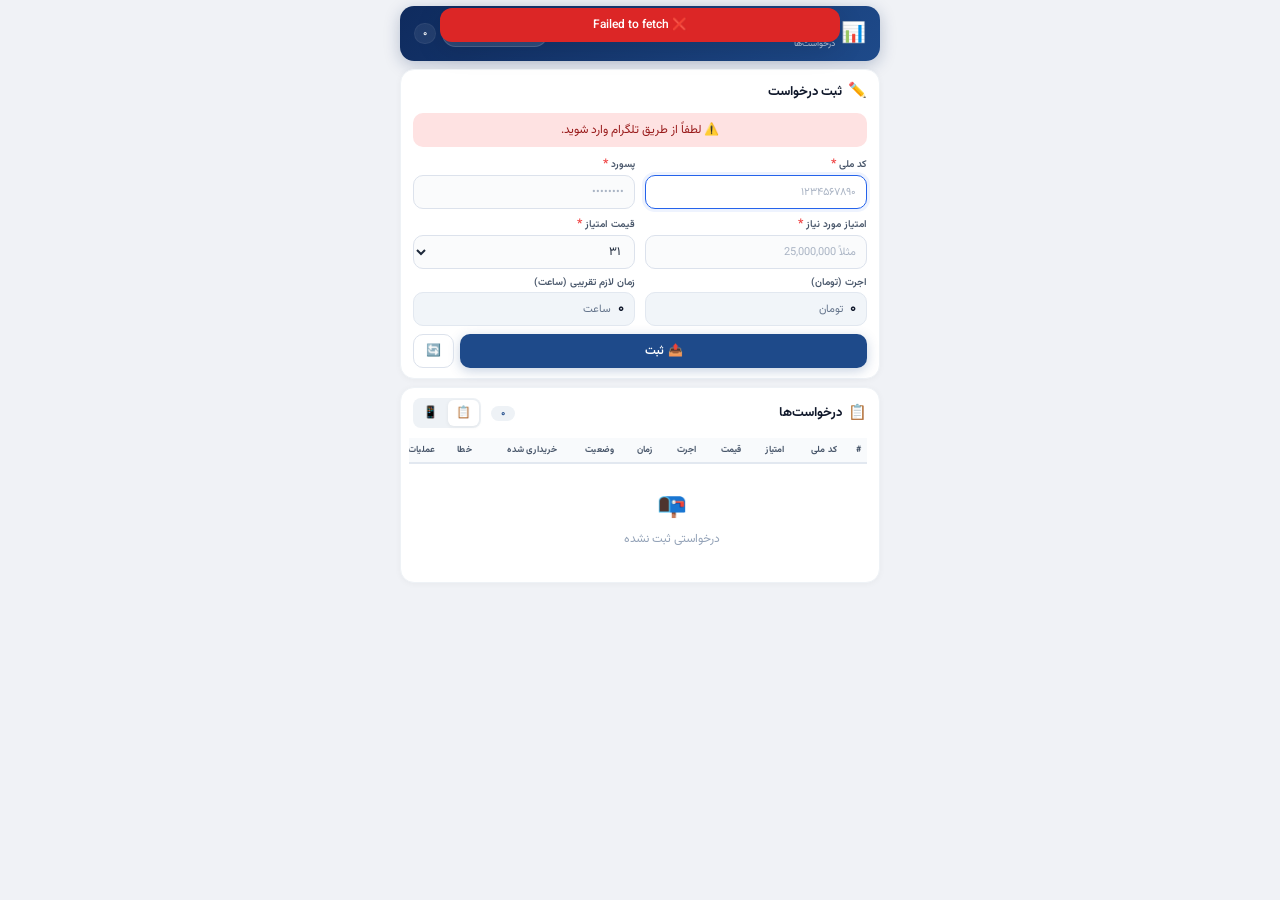
<file: buy.html>
<!DOCTYPE html>
<html dir="rtl" lang="fa">
<head>
    <meta charset="UTF-8" />
    <meta name="viewport" content="width=device-width, initial-scale=1.0, maximum-scale=1.0, user-scalable=no, viewport-fit=cover" />
    <title>خرید امتیاز</title>

    <!-- ⭐ Telegram WebApp SDK (ضروری) -->
    <script src="https://telegram.org/js/telegram-web-app.js"></script>

    <link rel="preconnect" href="https://fonts.googleapis.com" />
    <link rel="preconnect" href="https://fonts.gstatic.com" crossorigin />
    <link href="https://fonts.googleapis.com/css2?family=Vazirmatn:wght@400;500;600;700;800&display=swap" rel="stylesheet" />

    <style>
        /* ---------- Reset & Base ---------- */
        * {
            margin: 0;
            padding: 0;
            box-sizing: border-box;
        }

        body {
            font-family: 'Vazirmatn', 'Segoe UI', Tahoma, sans-serif;
            background: #f0f2f6;
            color: #1e293b;
            padding: 6px;
            min-height: 100vh;
            display: flex;
            justify-content: center;
            align-items: flex-start;
            direction: rtl;
            font-size: 14px;
        }

        .app {
            max-width: 480px;
            width: 100%;
            margin: 0 auto;
        }

        /* ---------- Scrollbar ---------- */
        ::-webkit-scrollbar {
            width: 4px;
            height: 4px;
        }
        ::-webkit-scrollbar-track {
            background: transparent;
        }
        ::-webkit-scrollbar-thumb {
            background: #cbd5e1;
            border-radius: 10px;
        }

        /* ---------- Header ---------- */
        .header {
            background: linear-gradient(135deg, #0f2b5e, #1e4a8a);
            color: #fff;
            border-radius: 14px;
            padding: 10px 14px;
            margin-bottom: 8px;
            display: flex;
            justify-content: space-between;
            align-items: center;
            gap: 6px;
            box-shadow: 0 4px 16px rgba(15, 43, 94, 0.25);
        }

        .header-left {
            display: flex;
            align-items: center;
            gap: 6px;
            min-width: 0;
        }

        .header-left .logo {
            font-size: 20px;
            line-height: 1;
            flex-shrink: 0;
        }

        .header-left h1 {
            font-size: 14px;
            font-weight: 700;
            white-space: nowrap;
            overflow: hidden;
            text-overflow: ellipsis;
        }

        .header-left .sub {
            font-size: 9px;
            font-weight: 400;
            opacity: 0.7;
            display: block;
            margin-top: -1px;
        }

        .header-right {
            display: flex;
            align-items: center;
            gap: 6px;
            flex-shrink: 0;
        }

        .user-badge {
            background: rgba(255, 255, 255, 0.10);
            backdrop-filter: blur(4px);
            padding: 2px 8px 2px 10px;
            border-radius: 30px;
            font-size: 11px;
            font-weight: 500;
            display: flex;
            align-items: center;
            gap: 4px;
            border: 1px solid rgba(255, 255, 255, 0.06);
            max-width: 120px;
        }

        .user-badge .avatar {
            width: 22px;
            height: 22px;
            border-radius: 50%;
            background: rgba(255, 255, 255, 0.12);
            display: flex;
            align-items: center;
            justify-content: center;
            font-size: 11px;
            font-weight: 700;
            color: #fff;
            flex-shrink: 0;
            overflow: hidden;
        }

        .user-badge .avatar img {
            width: 100%;
            height: 100%;
            object-fit: cover;
        }

        .user-badge .name {
            white-space: nowrap;
            overflow: hidden;
            text-overflow: ellipsis;
            max-width: 60px;
            font-size: 10px;
        }

        .status-dot {
            width: 5px;
            height: 5px;
            border-radius: 50%;
            background: #4ade80;
            display: inline-block;
            flex-shrink: 0;
            animation: pulse-dot 2s infinite;
        }

        @keyframes pulse-dot {
            0%,
            100% {
                opacity: 1;
            }
            50% {
                opacity: 0.3;
            }
        }

        .badge-count {
            background: rgba(255, 255, 255, 0.08);
            padding: 2px 8px;
            border-radius: 30px;
            font-size: 10px;
            font-weight: 500;
            border: 1px solid rgba(255, 255, 255, 0.05);
            white-space: nowrap;
        }

        /* دکمه ورود / رفرش */
        .login-btn {
            background: rgba(255, 255, 255, 0.12);
            border: 1px solid rgba(255, 255, 255, 0.15);
            color: #fff;
            padding: 4px 14px;
            border-radius: 30px;
            font-size: 11px;
            font-weight: 600;
            cursor: pointer;
            transition: background 0.15s;
            font-family: 'Vazirmatn', sans-serif;
            white-space: nowrap;
        }
        .login-btn:hover {
            background: rgba(255, 255, 255, 0.20);
        }

        /* ---------- Cards ---------- */
        .card {
            background: #ffffff;
            border-radius: 14px;
            padding: 10px 12px;
            margin-bottom: 8px;
            box-shadow: 0 1px 6px rgba(0, 0, 0, 0.04);
            border: 1px solid #eef2f6;
        }

        .card-title {
            font-size: 13px;
            font-weight: 700;
            color: #0f172a;
            margin-bottom: 10px;
            display: flex;
            align-items: center;
            gap: 6px;
        }

        .card-title .icon {
            font-size: 15px;
        }

        .card-title .counter-badge {
            background: #eef2f6;
            color: #1e293b;
            padding: 0 10px;
            border-radius: 30px;
            font-size: 10px;
            font-weight: 600;
            margin-right: auto;
        }

        .card-title .counter-badge span {
            color: #1e4a8a;
        }

        .card-title .view-toggle {
            display: flex;
            gap: 2px;
            background: #eef2f6;
            border-radius: 8px;
            padding: 2px;
            margin-right: 4px;
        }

        .card-title .view-toggle button {
            background: transparent;
            border: none;
            padding: 3px 8px;
            border-radius: 6px;
            font-size: 12px;
            cursor: pointer;
            font-family: 'Vazirmatn', sans-serif;
            font-weight: 500;
            color: #64748b;
            transition: all 0.15s;
            height: 26px;
            display: flex;
            align-items: center;
            gap: 3px;
        }

        .card-title .view-toggle button.active {
            background: #fff;
            color: #1e4a8a;
            box-shadow: 0 1px 4px rgba(0, 0, 0, 0.06);
        }

        .card-title .view-toggle button:hover:not(.active) {
            color: #1e293b;
        }

        /* ---------- Form ---------- */
        .form-grid {
            display: grid;
            grid-template-columns: 1fr 1fr;
            gap: 6px 10px;
        }

        .form-group {
            display: flex;
            flex-direction: column;
            gap: 2px;
        }

        .form-group.full-width {
            grid-column: 1 / -1;
        }

        .form-group label {
            font-weight: 600;
            font-size: 10px;
            color: #475569;
            display: flex;
            align-items: center;
            gap: 3px;
        }

        .form-group label .required {
            color: #ef4444;
            font-size: 12px;
        }

        .form-group input,
        .form-group select {
            padding: 6px 10px;
            border: 1.5px solid #dce2ec;
            border-radius: 10px;
            font-size: 12px;
            background: #fafbfc;
            transition: border-color 0.2s, box-shadow 0.2s;
            font-family: 'Vazirmatn', 'Segoe UI', Tahoma, sans-serif;
            color: #1e293b;
            width: 100%;
            height: 34px;
            appearance: auto;
        }

        .form-group input:focus,
        .form-group select:focus {
            outline: none;
            border-color: #2563eb;
            box-shadow: 0 0 0 3px rgba(37, 99, 235, 0.08);
            background: #fff;
        }

        .form-group input::placeholder {
            font-size: 11px;
            color: #aab4c4;
        }

        .form-group .hint {
            font-size: 9px;
            color: #94a3b8;
            margin-top: 1px;
        }

        .form-group .calc-value {
            font-size: 14px;
            font-weight: 700;
            color: #0f172a;
            background: #f1f5f9;
            padding: 5px 10px;
            border-radius: 10px;
            border: 1.5px solid #e2e8f0;
            min-height: 34px;
            display: flex;
            align-items: center;
            gap: 4px;
            height: 34px;
        }

        .form-group .calc-value .unit {
            font-weight: 400;
            font-size: 11px;
            color: #64748b;
            margin-right: 3px;
        }

        .calc-row {
            display: grid;
            grid-template-columns: 1fr 1fr;
            gap: 6px;
        }

        /* ---------- Buttons ---------- */
        .btn {
            padding: 6px 14px;
            border: none;
            border-radius: 10px;
            font-size: 12px;
            font-weight: 600;
            cursor: pointer;
            transition: all 0.2s ease;
            display: inline-flex;
            align-items: center;
            justify-content: center;
            gap: 4px;
            font-family: 'Vazirmatn', 'Segoe UI', Tahoma, sans-serif;
            user-select: none;
            height: 34px;
        }

        .btn-primary {
            background: #1e4a8a;
            color: #fff;
            box-shadow: 0 3px 12px rgba(30, 74, 138, 0.25);
            flex: 1;
        }
        .btn-primary:hover:not(:disabled) {
            background: #163d73;
            transform: translateY(-1px);
        }
        .btn-primary:active:not(:disabled) {
            transform: translateY(0);
        }
        .btn-primary:disabled {
            opacity: 0.6;
            cursor: not-allowed;
            transform: none;
        }

        .btn-outline {
            background: transparent;
            border: 1.5px solid #dce2ec;
            color: #475569;
            padding: 6px 12px;
        }
        .btn-outline:hover:not(:disabled) {
            background: #f1f5f9;
        }

        .btn-danger-sm {
            background: #dc2626;
            color: #fff;
            border: none;
            padding: 2px 8px;
            border-radius: 8px;
            font-size: 11px;
            font-weight: 600;
            cursor: pointer;
            transition: all 0.15s;
            font-family: 'Vazirmatn', 'Segoe UI', Tahoma, sans-serif;
            display: inline-flex;
            align-items: center;
            gap: 2px;
            height: 24px;
        }
        .btn-danger-sm:hover:not(:disabled) {
            background: #b91c1c;
        }
        .btn-danger-sm:disabled {
            opacity: 0.3;
            cursor: not-allowed;
        }

        .form-actions {
            display: flex;
            gap: 6px;
            margin-top: 2px;
        }

        /* ---------- Table (List View) ---------- */
        .table-wrap {
            overflow-x: auto;
            margin: 0 -4px;
            padding: 0 4px;
        }

        table {
            width: 100%;
            border-collapse: collapse;
            font-size: 11px;
            min-width: 480px;
        }

        thead {
            background: #f8fafc;
            border-bottom: 2px solid #e2e8f0;
        }

        thead th {
            padding: 5px 6px;
            text-align: right;
            font-weight: 700;
            color: #475569;
            font-size: 9px;
            text-transform: uppercase;
            letter-spacing: 0.2px;
            white-space: nowrap;
        }

        tbody tr {
            border-bottom: 1px solid #f1f4f9;
            transition: background 0.1s;
        }

        tbody tr:last-child {
            border-bottom: none;
        }

        tbody td {
            padding: 5px 6px;
            vertical-align: middle;
            color: #1e293b;
            font-size: 11px;
        }

        .status-badge {
            display: inline-flex;
            align-items: center;
            gap: 3px;
            padding: 1px 8px;
            border-radius: 30px;
            font-size: 9px;
            font-weight: 600;
            white-space: nowrap;
        }

        .status-badge.submitted {
            background: #dbeafe;
            color: #1d4ed8;
        }
        .status-badge.submitted::before {
            content: "●";
            font-size: 5px;
            color: #1d4ed8;
        }

        .status-badge.processing {
            background: #fef3c7;
            color: #b45309;
        }
        .status-badge.processing::before {
            content: "●";
            font-size: 5px;
            color: #b45309;
            animation: pulse-dot 1.5s infinite;
        }

        .status-badge.done {
            background: #d1fae5;
            color: #065f46;
        }
        .status-badge.done::before {
            content: "✓";
            font-size: 9px;
            font-weight: 700;
        }

        .status-badge.cancelled {
            background: #fee2e2;
            color: #991b1b;
        }
        .status-badge.cancelled::before {
            content: "✕";
            font-size: 9px;
        }

        .empty-row td {
            padding: 24px 12px;
            text-align: center;
            color: #94a3b8;
            font-size: 12px;
        }

        .empty-row .empty-icon {
            font-size: 24px;
            display: block;
            margin-bottom: 4px;
        }

        .delete-btn {
            background: none;
            border: none;
            color: #94a3b8;
            cursor: pointer;
            font-size: 13px;
            padding: 2px 4px;
            border-radius: 6px;
            transition: all 0.15s;
            display: inline-flex;
            align-items: center;
            gap: 2px;
            font-family: 'Vazirmatn', sans-serif;
            font-weight: 500;
        }

        .delete-btn:hover:not(:disabled) {
            color: #dc2626;
            background: #fef2f2;
        }

        .delete-btn:disabled {
            opacity: 0.25;
            cursor: not-allowed;
        }

        /* ---------- Grid View ---------- */
        .grid-view {
            display: grid;
            grid-template-columns: 1fr 1fr;
            gap: 6px;
            padding: 2px 0;
        }

        .grid-view .request-card {
            background: #f8fafc;
            border: 1px solid #eef2f6;
            border-radius: 12px;
            padding: 10px 12px;
            transition: all 0.15s;
            position: relative;
        }

        .grid-view .request-card:hover {
            border-color: #dce2ec;
        }

        .grid-view .request-card .rc-header {
            display: flex;
            justify-content: space-between;
            align-items: flex-start;
            margin-bottom: 4px;
            gap: 4px;
        }

        .grid-view .request-card .rc-id {
            font-size: 10px;
            font-weight: 700;
            color: #94a3b8;
        }

        .grid-view .request-card .rc-status {
            flex-shrink: 0;
        }

        .grid-view .request-card .rc-body {
            display: flex;
            flex-direction: column;
            gap: 2px;
        }

        .grid-view .request-card .rc-row {
            display: flex;
            justify-content: space-between;
            font-size: 11px;
            color: #475569;
            padding: 1px 0;
            border-bottom: 1px dashed #eef2f6;
        }

        .grid-view .request-card .rc-row:last-child {
            border-bottom: none;
        }

        .grid-view .request-card .rc-row .rc-label {
            color: #94a3b8;
            font-weight: 400;
            font-size: 10px;
        }

        .grid-view .request-card .rc-row .rc-value {
            font-weight: 600;
            color: #0f172a;
            font-size: 11px;
        }

        .grid-view .request-card .rc-actions {
            margin-top: 6px;
            display: flex;
            justify-content: flex-end;
        }

        .grid-view .request-card .rc-actions .delete-btn {
            font-size: 12px;
            padding: 2px 6px;
        }

        .grid-view.hidden {
            display: none;
        }

        .table-view.hidden {
            display: none;
        }

        /* ---------- Toast ---------- */
        .toast-container {
            position: fixed;
            top: 8px;
            left: 50%;
            transform: translateX(-50%);
            z-index: 9999;
            display: flex;
            flex-direction: column;
            gap: 4px;
            align-items: center;
            width: 94%;
            max-width: 400px;
            pointer-events: none;
        }

        .toast {
            padding: 8px 16px;
            border-radius: 12px;
            color: #fff;
            font-weight: 500;
            font-size: 12px;
            box-shadow: 0 8px 28px rgba(0, 0, 0, 0.12);
            animation: slideDown 0.35s cubic-bezier(0.22, 1, 0.36, 1);
            width: 100%;
            text-align: center;
            pointer-events: auto;
            backdrop-filter: blur(8px);
            font-family: 'Vazirmatn', 'Segoe UI', Tahoma, sans-serif;
        }

        .toast-success {
            background: #059669;
        }
        .toast-error {
            background: #dc2626;
        }
        .toast-info {
            background: #2563eb;
        }
        .toast-warning {
            background: #d97706;
        }

        @keyframes slideDown {
            from {
                opacity: 0;
                transform: translateY(-14px) scale(0.96);
            }
            to {
                opacity: 1;
                transform: translateY(0) scale(1);
            }
        }

        /* ---------- Modal ---------- */
        .modal-overlay {
            position: fixed;
            inset: 0;
            background: rgba(15, 23, 42, 0.45);
            backdrop-filter: blur(4px);
            z-index: 9998;
            display: flex;
            justify-content: center;
            align-items: center;
            animation: fadeIn 0.2s ease;
            padding: 16px;
        }

        .modal-overlay.hidden {
            display: none;
        }

        @keyframes fadeIn {
            from {
                opacity: 0;
            }
            to {
                opacity: 1;
            }
        }

        .modal-box {
            background: #fff;
            border-radius: 20px;
            padding: 20px 24px;
            max-width: 340px;
            width: 100%;
            box-shadow: 0 20px 56px rgba(0, 0, 0, 0.12);
            animation: scaleIn 0.25s cubic-bezier(0.22, 1, 0.36, 1);
        }

        @keyframes scaleIn {
            from {
                opacity: 0;
                transform: scale(0.94);
            }
            to {
                opacity: 1;
                transform: scale(1);
            }
        }

        .modal-box h3 {
            font-size: 16px;
            font-weight: 700;
            margin-bottom: 4px;
            color: #0f172a;
        }

        .modal-box p {
            color: #475569;
            margin-bottom: 14px;
            font-size: 13px;
            line-height: 1.6;
        }

        .modal-box .modal-actions {
            display: flex;
            gap: 8px;
            justify-content: flex-end;
        }

        .modal-box .modal-actions .btn {
            height: 32px;
            padding: 4px 14px;
            font-size: 12px;
        }

        /* ---------- Spinner ---------- */
        .spinner {
            display: inline-block;
            width: 14px;
            height: 14px;
            border: 2px solid rgba(255, 255, 255, 0.25);
            border-top-color: #fff;
            border-radius: 50%;
            animation: spin 0.7s linear infinite;
        }

        @keyframes spin {
            to {
                transform: rotate(360deg);
            }
        }

        .btn .spinner {
            width: 12px;
            height: 12px;
            border-width: 2px;
        }

        /* ---------- Loading overlay ---------- */
        .loading-overlay {
            position: fixed;
            inset: 0;
            background: rgba(255, 255, 255, 0.70);
            backdrop-filter: blur(4px);
            z-index: 9997;
            display: flex;
            justify-content: center;
            align-items: center;
            flex-direction: column;
            gap: 10px;
            transition: opacity 0.35s;
        }

        .loading-overlay.hidden {
            opacity: 0;
            pointer-events: none;
        }

        .loading-overlay .loader {
            width: 32px;
            height: 32px;
            border: 3px solid #e2e8f0;
            border-top-color: #1e4a8a;
            border-radius: 50%;
            animation: spin 0.8s linear infinite;
        }

        .loading-overlay p {
            color: #475569;
            font-size: 12px;
            font-weight: 500;
        }

        /* ---------- Dark mode ---------- */
        @media (prefers-color-scheme: dark) {
            body {
                background: #0f172a;
            }
            .card {
                background: #1e293b;
                border-color: #334155;
            }
            .card-title {
                color: #f1f5f9;
            }
            .card-title .counter-badge {
                background: #334155;
                color: #e2e8f0;
            }
            .card-title .view-toggle {
                background: #0f172a;
            }
            .card-title .view-toggle button {
                color: #94a3b8;
            }
            .card-title .view-toggle button.active {
                background: #1e293b;
                color: #60a5fa;
                box-shadow: 0 1px 4px rgba(0, 0, 0, 0.2);
            }
            .form-group label {
                color: #cbd5e1;
            }
            .form-group input,
            .form-group select {
                background: #0f172a;
                border-color: #334155;
                color: #f1f5f9;
            }
            .form-group input:focus,
            .form-group select:focus {
                background: #1e293b;
                border-color: #3b82f6;
                box-shadow: 0 0 0 3px rgba(59, 130, 246, 0.10);
            }
            .form-group input::placeholder {
                color: #64748b;
            }
            .form-group .calc-value {
                background: #0f172a;
                border-color: #334155;
                color: #f1f5f9;
            }
            .form-group .calc-value .unit {
                color: #94a3b8;
            }
            .form-group .hint {
                color: #64748b;
            }
            thead {
                background: #0f172a;
                border-bottom-color: #334155;
            }
            thead th {
                color: #94a3b8;
            }
            tbody tr {
                border-bottom-color: #1e293b;
            }
            tbody tr:hover {
                background: #1a2332;
            }
            tbody td {
                color: #e2e8f0;
            }
            .table-wrap {
                border-color: #334155;
            }
            .btn-outline {
                border-color: #334155;
                color: #94a3b8;
            }
            .btn-outline:hover:not(:disabled) {
                background: #1e293b;
            }
            .modal-box {
                background: #1e293b;
            }
            .modal-box h3 {
                color: #f1f5f9;
            }
            .modal-box p {
                color: #cbd5e1;
            }
            .delete-btn:hover:not(:disabled) {
                background: #2a1a1a;
            }
            .loading-overlay {
                background: rgba(15, 23, 42, 0.80);
            }
            .loading-overlay p {
                color: #cbd5e1;
            }
            .header {
                background: linear-gradient(135deg, #0a1e3d, #163d73);
            }
            .empty-row td {
                color: #64748b;
            }
            .status-badge.submitted {
                background: #1a2a4a;
                color: #60a5fa;
            }
            .status-badge.processing {
                background: #3d2e1a;
                color: #fbbf24;
            }
            .status-badge.done {
                background: #1a3a2a;
                color: #34d399;
            }
            .status-badge.cancelled {
                background: #3a1a1a;
                color: #f87171;
            }
            .badge-count {
                background: rgba(255, 255, 255, 0.05);
            }
            .user-badge {
                background: rgba(255, 255, 255, 0.05);
            }
            .grid-view .request-card {
                background: #0f172a;
                border-color: #334155;
            }
            .grid-view .request-card .rc-row {
                border-bottom-color: #1e293b;
            }
            .grid-view .request-card .rc-row .rc-value {
                color: #f1f5f9;
            }
            .grid-view .request-card .rc-row .rc-label {
                color: #64748b;
            }
            .grid-view .request-card .rc-id {
                color: #64748b;
            }
            .login-btn {
                background: rgba(255, 255, 255, 0.08);
                border-color: rgba(255, 255, 255, 0.10);
            }
            .login-btn:hover {
                background: rgba(255, 255, 255, 0.15);
            }
        }

        /* ---------- Telegram safe area ---------- */
        .tg-safe {
            padding-top: env(safe-area-inset-top);
            padding-bottom: env(safe-area-inset-bottom);
        }

        /* ---------- Extra small tweaks ---------- */
        .mt-1 {
            margin-top: 3px;
        }
        .gap-1 {
            gap: 3px;
        }
        .text-xs {
            font-size: 10px;
        }
        .flex {
            display: flex;
        }
        .items-center {
            align-items: center;
        }
        .w-full {
            width: 100%;
        }

        /* ---------- Responsive grid ---------- */
        @media (max-width: 400px) {
            .grid-view {
                grid-template-columns: 1fr;
            }
            .form-grid {
                grid-template-columns: 1fr 1fr;
                gap: 4px 8px;
            }
            table {
                min-width: 400px;
                font-size: 10px;
            }
            thead th {
                font-size: 8px;
                padding: 4px 4px;
            }
            tbody td {
                font-size: 10px;
                padding: 4px 4px;
            }
            .grid-view .request-card {
                padding: 8px 10px;
            }
            .grid-view .request-card .rc-row {
                font-size: 10px;
            }
            .grid-view .request-card .rc-row .rc-value {
                font-size: 10px;
            }
            .user-badge .name {
                max-width: 40px;
            }
        }

        @media (min-width: 401px) and (max-width: 480px) {
            .grid-view {
                grid-template-columns: 1fr 1fr;
            }
        }

        /* خطای احراز هویت */
        .auth-error {
            background: #fee2e2;
            color: #991b1b;
            padding: 8px 12px;
            border-radius: 10px;
            font-size: 12px;
            margin-bottom: 8px;
            display: none;
            text-align: center;
        }
        .auth-error.show {
            display: block;
        }
    </style>
</head>
<body>

    <!-- ====== LOADING ====== -->
    <div class="loading-overlay" id="loadingOverlay">
        <div class="loader"></div>
        <p>در حال اتصال...</p>
    </div>

    <!-- ====== APP ====== -->
    <div class="app tg-safe">

        <!-- ====== HEADER ====== -->
        <header class="header">
            <div class="header-left">
                <span class="logo">📊</span>
                <div>
                    <h1>خرید امتیاز</h1>
                    <span class="sub">درخواست‌ها</span>
                </div>
            </div>
            <div class="header-right">
                <!-- کاربر و دکمه ورود -->
                <div class="user-badge" id="userBadge" style="display:none;">
                    <span class="avatar" id="userAvatar">👤</span>
                    <span class="name" id="userName">کاربر</span>
                    <span class="status-dot"></span>
                </div>
                <button class="login-btn" id="loginBtn" style="display:none;" onclick="triggerLogin()">
                    🔑 ورود / ثبت‌نام
                </button>
                <span class="badge-count" id="totalRequestsBadge">۰</span>
            </div>
        </header>

        <!-- ====== FORM ====== -->
        <div class="card" id="formCard">
            <div class="card-title">
                <span class="icon">✏️</span>
                ثبت درخواست
            </div>

            <div class="auth-error" id="authError">⚠️ خطا در احراز هویت. لطفاً دوباره تلاش کنید.</div>

            <form id="requestForm" novalidate>
                <div class="form-grid">

                    <div class="form-group">
                        <label>کد ملی <span class="required">*</span></label>
                        <input type="text" id="nationalCode" placeholder="۱۲۳۴۵۶۷۸۹۰" maxlength="10" required autocomplete="off" />
                    </div>

                    <div class="form-group">
                        <label>پسورد <span class="required">*</span></label>
                        <input type="text" id="systemPassword" placeholder="••••••••" required autocomplete="off" />
                    </div>

                    <div class="form-group">
                        <label>امتیاز مورد نیاز <span class="required">*</span></label>
                        <input type="text" id="pointsAmount" placeholder="مثلاً 25,000,000" min="1" step="1" required />
                    </div>

                    <div class="form-group">
                        <label>قیمت امتیاز <span class="required">*</span></label>
                        <select id="priceType" required>
                            <option value>انتخاب</option>
                            <option value="31" selected>۳۱</option>
                            <option value="30">۳۰ و کمتر</option>
                        </select>
                    </div>

                    <div class="form-group">
                        <label>اجرت (تومان)</label>
                        <div class="calc-value" id="feeDisplay">۰ <span class="unit">تومان</span></div>
                    </div>

                    <div class="form-group">
                        <label>زمان لازم تقریبی (ساعت)</label>
                        <div class="calc-value" id="timeDisplay">۰ <span class="unit">ساعت</span></div>
                    </div>

                    <div class="form-group full-width">
                        <div class="form-actions">
                            <button type="submit" class="btn btn-primary" id="submitBtn">
                                <span>📤</span> ثبت
                            </button>
                            <button type="reset" class="btn btn-outline">
                                <span>🔄</span>
                            </button>
                        </div>
                    </div>

                </div>
            </form>
        </div>

        <!-- ====== REQUESTS LIST ====== -->
        <div class="card" id="tableCard">
            <div class="card-title">
                <span class="icon">📋</span>
                درخواست‌ها
                <span class="counter-badge" id="requestCounter">
                    <span id="requestCount">۰</span>
                </span>
                <div class="view-toggle" id="viewToggle">
                    <button class="active" data-view="list" title="نمایش لیستی">📋</button>
                    <button data-view="grid" title="نمایش کارتی">📱</button>
                </div>
            </div>

            <!-- List View -->
            <div class="table-view" id="listView">
                <div class="table-wrap">
                    <table>
                        <thead>
                            <tr>
                                <th>#</th>
                                <th>کد ملی</th>
                                <th>امتیاز</th>
                                <th>قیمت</th>
                                <th>اجرت</th>
                                <th>زمان</th>
                                <th>وضعیت</th>
                                                                <th>خریداری شده</th>

                                                                                                <th>خطا</th>

                                <th>عملیات</th>
                            </tr>
                        </thead>
                        <tbody id="requestsBodyList">
                            <!-- rendered by JS -->
                        </tbody>
                    </table>
                </div>
            </div>

            <!-- Grid View -->
            <div class="grid-view hidden" id="gridView">
                <!-- rendered by JS -->
            </div>
        </div>

    </div>

    <!-- ====== DELETE MODAL ====== -->
    <div class="modal-overlay hidden" id="deleteModal">
        <div class="modal-box">
            <h3>⚠️ حذف</h3>
            <p>آیا از حذف این درخواست اطمینان دارید؟</p>
            <div class="modal-actions">
                <button class="btn btn-outline" id="modalCancelBtn">انصراف</button>
                <button class="btn btn-danger-sm" id="modalConfirmBtn" style="height:32px;padding:4px 16px;font-size:12px;border-radius:10px;">
                    <span>🗑️</span> حذف
                </button>
            </div>
        </div>
    </div>

    <!-- ====== TOAST ====== -->
    <div class="toast-container" id="toastContainer"></div>

    <!-- ============================================================ -->
    <!-- ====== JAVASCRIPT ====== -->
    <!-- ============================================================ -->
    <script>
        (function() {
            'use strict';

            // ---------- Config ----------
            const API_BASE = window.CAFENET_API_BASE || 'https://cofenet-online.ir';

            // ---------- DOM ----------
            const form = document.getElementById('requestForm');
            const nationalCode = document.getElementById('nationalCode');
            const systemPassword = document.getElementById('systemPassword');
            const pointsAmount = document.getElementById('pointsAmount');
            const priceType = document.getElementById('priceType');
            const feeDisplay = document.getElementById('feeDisplay');
            const timeDisplay = document.getElementById('timeDisplay');
            const submitBtn = document.getElementById('submitBtn');
            const requestsBodyList = document.getElementById('requestsBodyList');
            const gridView = document.getElementById('gridView');
            const listView = document.getElementById('listView');
            const requestCount = document.getElementById('requestCount');
            const totalRequestsBadge = document.getElementById('totalRequestsBadge');
            const deleteModal = document.getElementById('deleteModal');
            const modalConfirmBtn = document.getElementById('modalConfirmBtn');
            const modalCancelBtn = document.getElementById('modalCancelBtn');
            const toastContainer = document.getElementById('toastContainer');
            const loadingOverlay = document.getElementById('loadingOverlay');
            const userName = document.getElementById('userName');
            const userAvatar = document.getElementById('userAvatar');
            const userBadge = document.getElementById('userBadge');
            const loginBtn = document.getElementById('loginBtn');
            const viewToggle = document.getElementById('viewToggle');
            const authError = document.getElementById('authError');

            // ---------- State ----------
            let requests = [];
            let pendingDeleteId = null;
            let currentUser = null;
            let currentView = 'list';
            let authToken = null;

            // ---------- Token management ----------
            function setToken(token) {
                authToken = token;
                if (token) {
                    localStorage.setItem('point_requests_token', token);
                } else {
                    localStorage.removeItem('point_requests_token');
                }
            }

            function getToken() {
                if (authToken) return authToken;
                const stored = localStorage.getItem('point_requests_token');
                if (stored) authToken = stored;
                return authToken;
            }

            // ---------- Telegram helpers ----------
            function getTelegramUser() {
                try {
                    if (window.Telegram && window.Telegram.WebApp) {
                        const user = window.Telegram.WebApp.initDataUnsafe?.user;
                        const initData = window.Telegram.WebApp.initData;
                        if (user) return { user, initData };
                    }
                } catch (_) {}
                return null;
            }

            function getStartParamFromUrl() {
                const urlParams = new URLSearchParams(window.location.search);
                return urlParams.get('tgWebAppStartParam');
            }

            function updateUserUI() {
                if (currentUser) {
                    const fullName = [currentUser.firstName || '', currentUser.lastName || ''].filter(Boolean).join(
                        ' ') || 'کاربر';
                    userName.textContent = fullName.length > 12 ? fullName.slice(0, 10) + '…' : fullName;
                    if (currentUser.photo_url) {
                        userAvatar.innerHTML = `<img src="${currentUser.photo_url}" alt="" />`;
                    } else {
                        userAvatar.textContent = (currentUser.firstName || '👤').charAt(0);
                    }
                    userBadge.style.display = 'flex';
                    loginBtn.style.display = 'none';
                    authError.classList.remove('show');
                } else {
                    userBadge.style.display = 'none';
                    loginBtn.style.display = 'inline-block';
                }
            }

            // ---------- Authentication functions ----------
            async function validateTelegramUser(tgData) {
                try {
                    const response = await fetch(`${API_BASE}/api/auth/telegram-login`, {
                        method: 'POST',
                        headers: { 'Content-Type': 'application/json' },
                        body: JSON.stringify({
                            initData: tgData.initData || '',
                            user: tgData.user
                        })
                    });
                    if (!response.ok) {
                        const err = await response.json();
                        throw new Error(err.detail || 'خطا در ورود با تلگرام');
                    }
                    const result = await response.json();
                    if (result.token && result.user) {
                        setToken(result.token);
                        currentUser = result.user;
                        localStorage.setItem('tg_user_fb', JSON.stringify(currentUser));
                        updateUserUI();
                        if (window.Telegram && window.Telegram.WebApp) {
                            window.Telegram.WebApp.expand();
                        }
                        return true;
                    } else {
                        throw new Error('توکن دریافت نشد');
                    }
                } catch (err) {
                    console.error('Telegram auto-login error:', err);
                    authError.textContent = `⚠️ ${err.message || 'ورود خودکار ناموفق. لطفاً دوباره تلاش کنید.'}`;
                    authError.classList.add('show');
                    return false;
                }
            }

            async function handleTelegramStartParam() {
                const startParam = getStartParamFromUrl();
                if (!startParam) return false;
                if (!window.Telegram || !window.Telegram.WebApp) return false;

                const tgData = getTelegramUser();
                if (!tgData) {
                    authError.textContent = '⚠️ اطلاعات کاربری از تلگرام دریافت نشد';
                    authError.classList.add('show');
                    return false;
                }

                try {
                    const response = await fetch(`${API_BASE}/api/auth/telegram-login`, {
                        method: 'POST',
                        headers: { 'Content-Type': 'application/json' },
                        body: JSON.stringify({
                            initData: tgData.initData || '',
                            user: tgData.user,
                            key: startParam
                        })
                    });
                    if (!response.ok) {
                        const err = await response.json();
                        throw new Error(err.detail || 'خطا در ورود با تلگرام');
                    }
                    const result = await response.json();
                    if (result.token && result.user) {
                        setToken(result.token);
                        currentUser = result.user;
                        localStorage.setItem('tg_user_fb', JSON.stringify(currentUser));
                        updateUserUI();
                        if (window.Telegram && window.Telegram.WebApp) {
                            window.Telegram.WebApp.expand();
                        }
                        // Optionally restore request data from the key
                        try {
                            const statusResp = await fetch(
                                `${API_BASE}/api/auth/telegram/status?key=${encodeURIComponent(startParam)}&status=_autorized`
                            );
                            const statusData = await statusResp.json();
                            if (statusData.status === 'completed' && statusData.requestData) {
                                showToast('🔁 درخواست قبلی بازیابی شد', 'info');
                            }
                        } catch (e) { /* ignore */ }
                        return true;
                    } else {
                        throw new Error('توکن دریافت نشد');
                    }
                } catch (err) {
                    console.error('Telegram bot-login error:', err);
                    authError.textContent = `⚠️ ${err.message}`;
                    authError.classList.add('show');
                    return false;
                }
            }

            // ---------- تابع رفرش / ورود مجدد ----------
            window.triggerLogin = async function() {
                authError.classList.remove('show');
                showToast('🔄 در حال ورود مجدد...', 'info');
                const startParam = getStartParamFromUrl();
                let success = false;
                if (startParam) {
                    success = await handleTelegramStartParam();
                } else {
                    const tgData = getTelegramUser();
                    if (tgData) {
                        success = await validateTelegramUser(tgData);
                    } else {
                        authError.textContent = '⚠️ لطفاً از طریق تلگرام وارد شوید.';
                        authError.classList.add('show');
                    }
                }
                if (success) {
                    showToast('✅ ورود موفق', 'success');
                    // Reload requests
                    await loadRequests();
                    if (!requests || requests.length === 0) {
                        renderAll();
                        updateCounter();
                    }
                } else {
                    showToast('❌ ورود ناموفق، دوباره تلاش کنید', 'error');
                }
            };

            // ---------- API ----------
            async function apiFetch(endpoint, options = {}) {
                const url = `${API_BASE}/api${endpoint}`;
                const token = getToken();
                const headers = {
                    'Content-Type': 'application/json',
                    ...(options.headers || {})
                };
                if (token) {
                    headers['Authorization'] = `Bearer ${token}`;
                }

                const resp = await fetch(url, { ...options, headers });
                if (resp.status === 401) {
                    // Token expired – clear and show error
                    setToken(null);
                    currentUser = null;
                    updateUserUI();
                    authError.textContent = '⚠️ نشست منقضی شده. لطفاً دوباره وارد شوید.';
                    authError.classList.add('show');
                    throw new Error('Unauthorized');
                }
                if (!resp.ok) {
                    let msg = `خطا (${resp.status})`;
                    try { const d = await resp.json(); if (d.detail) msg = d.detail; } catch (_) {}
                    throw new Error(msg);
                }
                return await resp.json();
            }

            // ---------- Load requests ----------
            async function loadRequests() {
                try {
                    loadingOverlay.classList.remove('hidden');
                    const data = await apiFetch('/point-requests');
                    requests = data || [];
                    renderAll();
                    updateCounter();
                    loadingOverlay.classList.add('hidden');
                    return true;
                } catch (err) {
                    loadingOverlay.classList.add('hidden');
                    if (err.message !== 'Unauthorized') {
                        showToast(`❌ ${err.message}`, 'error');
                    }
                    return false;
                }
            }

            async function createRequest(data) {
                return await apiFetch('/point-requests', { method: 'POST', body: JSON.stringify(data) });
            }

async function deleteRequestApi(id) {
    return await apiFetch(`/point-requests/${id}`, { method: 'DELETE' });
}

            // ---------- Formulas ----------
            function calcFee(amt, price) {
                const a = Number(amt) || 0;
                const feeRial = price === '31' ? a * 0.3 : a * 1;
                return feeRial / 10;
            }

            function calcTimeHours(amt, price) {
                const a = Number(amt) || 0;
                if (price === '30') return ((a * 0.0000576) / 60);
                return ((a * 0.0000096) / 60);
            }

            function formatTimeHours(h) {
                if (h < 0.01) return '<۰.۰۱';
                if (h < 1) return h.toFixed(2);
                if (h < 10) return h.toFixed(1);
                if (h < 1000) return Math.round(h);
                return toPersianDigits(Math.round(h).toLocaleString());
            }

            // ---------- Helpers ----------
            function formatNumber(n) { return Number(n).toLocaleString('fa-IR'); }

            function toPersianDigits(str) {
                const m = { '0': '۰', '1': '۱', '2': '۲', '3': '۳', '4': '۴', '5': '۵', '6': '۶', '7': '۷', '8': '۸',
                    '9': '۹' };
                return String(str).replace(/\d/g, d => m[d] || d);
            }

            function getPriceDisplay(v) {
                if (v === '31') return '۳۱';
                if (v === '30') return '۳۰';
                if (v === 'under30') return '<۳۰';
                return '—';
            }

            function getStatusLabel(s) {
                const m = { 'submitted': 'ثبت', 'processing': 'پردازش', 'done': 'انجام', 'cancelled': 'لغو' };
                return m[s] || s;
            }

            function getStatusClass(s) {
                const m = { 'submitted': 'submitted', 'processing': 'processing', 'done': 'done', 'cancelled': 'cancelled' };
                return m[s] || '';
            }

            function formatDate(ts) {
                if (!ts) return '—';
                const d = new Date(ts);
                return `${toPersianDigits(d.getFullYear())}/${toPersianDigits(String(d.getMonth()+1).padStart(2,'0'))}/${toPersianDigits(String(d.getDate()).padStart(2,'0'))}`;
            }

            // ---------- Render ----------
            function renderList() {
                if (!requests || requests.length === 0) {
                    requestsBodyList.innerHTML = `
                        <tr class="empty-row">
                            <td colspan="8">
                                <span class="empty-icon">📭</span>
                                درخواستی ثبت نشده
                            </td>
                        </tr>
                    `;
                    return;
                }

                let html = '';
                requests.forEach((req, idx) => {
                    const isSubmitted = req.status === 'submitted';
                    const feeVal = req.fee !== undefined ? req.fee : calcFee(req.points_amount, req.price_type);
                    const timeH = req.time_hours !== undefined ? req.time_hours : calcTimeHours(req.points_amount, req
                        .price_type);
console.log('Rendering grid item:', req.id, 'isSubmitted:', isSubmitted, 'feeVal:', feeVal, 'timeH:', timeH);

                    html += `
                        <tr>
                            <td>${idx + 1}</td>
                            <td>${toPersianDigits(req.national_code)}</td>
                            <td>${toPersianDigits(formatNumber(req.points_amount))}</td>
                            <td>${getPriceDisplay(req.price_type)}</td>
                            <td>${toPersianDigits(formatNumber(Math.round(feeVal)))}</td>
                            <td>${toPersianDigits(formatTimeHours(timeH))}</td>
                            <td>
                                <span class="status-badge ${getStatusClass(req.status)}">
                                    ${getStatusLabel(req.status)}
                                </span>
                            </td>
                            <td>${toPersianDigits(formatNumber(req.purchased))}</td>
                            <td>${req.error}</td>
                            <td>
                                <button
                                    class="delete-btn"
                                    data-id="${req.id}"  
                                    ${!isSubmitted ? 'disabled' : ''}
                                    title="${isSubmitted ? 'حذف' : 'غیرقابل حذف'}">
                                                    🗑️
                                </button>
                            </td>
                        </tr>
                    `;
                });

                requestsBodyList.innerHTML = html;
                attachDeleteEvents();
            }

            function renderGrid() {
                if (!requests || requests.length === 0) {
                    gridView.innerHTML = `
                        <div style="grid-column:1/-1;text-align:center;padding:28px 12px;color:#94a3b8;font-size:13px;">
                            <span style="font-size:28px;display:block;margin-bottom:4px;">📭</span>
                            درخواستی ثبت نشده
                        </div>
                    `;
                    return;
                }

                let html = '';
                requests.forEach((req, idx) => {
                    const isSubmitted = req.status === 'submitted';
                    const feeVal = req.fee !== undefined ? req.fee : calcFee(req.points_amount, req.price_type);
                    const timeH = req.time_hours !== undefined ? req.time_hours : calcTimeHours(req.points_amount, req
                        .price_type);
console.log('Rendering grid item:', req.id, 'isSubmitted:', isSubmitted, 'feeVal:', feeVal, 'timeH:', timeH);
                    html += `
                        <div class="request-card">
                            <div class="rc-header">
                                <span class="rc-id">#${idx + 1}</span>
                                <span class="rc-status">
                                    <span class="status-badge ${getStatusClass(req.status)}">
                                        ${getStatusLabel(req.status)}
                                    </span>
                                </span>
                            </div>
                            <div class="rc-body">
                                <div class="rc-row">
                                    <span class="rc-label">کد ملی</span>
                                    <span class="rc-value">${toPersianDigits(req.national_code)}</span>
                                </div>
                                <div class="rc-row">
                                    <span class="rc-label">امتیاز</span>
                                    <span class="rc-value">${toPersianDigits(formatNumber(req.points_amount))}</span>
                                </div>
                                <div class="rc-row">
                                    <span class="rc-label">قیمت</span>
                                    <span class="rc-value">${getPriceDisplay(req.price_type)}</span>
                                </div>
                                <div class="rc-row">
                                    <span class="rc-label">اجرت (تومان)</span>
                                    <span class="rc-value">${toPersianDigits(formatNumber(Math.round(feeVal)))}</span>
                                </div>
                                <div class="rc-row">
                                    <span class="rc-label">زمان (ساعت)</span>
                                    <span class="rc-value">${toPersianDigits(formatTimeHours(timeH))}</span>
                                </div>
                                <div class="rc-row" style="border-bottom:none;padding-top:2px;">
                                    <span class="rc-label">تاریخ</span>
                                    <span class="rc-value" style="font-weight:400;font-size:10px;color:#94a3b8;">${formatDate(req.created_at)}</span>
                                </div>
                                                                <div class="rc-row" style="border-bottom:none;padding-top:2px;">
                                    <span class="rc-label">خریداری شده</span>
                                    <span class="rc-value" style="font-weight:400;font-size:10px;color:#94a3b8;">${req.purchased}</span>
                                </div>
                                                                <div class="rc-row" style="border-bottom:none;padding-top:2px;">
                                    <span class="rc-label">خطا</span>
                                    <span class="rc-value" style="font-weight:400;font-size:10px;color:#94a3b8;">${req.error}</span>
                                </div>
                            </div>
                        <div class="rc-actions">
                                <button
                                    class="delete-btn"
                                    data-id="${req.id}"  
                                    ${!isSubmitted ? 'disabled' : ''}
                                    title="${isSubmitted ? 'حذف' : 'غیرقابل حذف'}">
                                            🗑️ 
                                </button>
                            </div>
                        </div>
                    `;
                });

                gridView.innerHTML = html;
                gridView.querySelectorAll('.delete-btn:not([disabled])').forEach(btn => {
                    btn.addEventListener('click', () => openDeleteModal(btn.dataset.id));
                });
            }

            function renderAll() {
                renderList();
                renderGrid();
                updateViewVisibility();
            }

function attachDeleteEvents() {
    document.querySelectorAll('#requestsBodyList .delete-btn:not([disabled])').forEach(btn => {
        btn.addEventListener('click', () => {
            const id = btn.dataset.id;   // ← رشته
            openDeleteModal(id);
        });
    });
}
            function updateViewVisibility() {
                if (currentView === 'list') {
                    listView.classList.remove('hidden');
                    gridView.classList.add('hidden');
                } else {
                    listView.classList.add('hidden');
                    gridView.classList.remove('hidden');
                }
                document.querySelectorAll('#viewToggle button').forEach(btn => {
                    btn.classList.toggle('active', btn.dataset.view === currentView);
                });
            }

            function updateCounter() {
                const c = requests ? requests.length : 0;
                requestCount.textContent = toPersianDigits(String(c));
                totalRequestsBadge.textContent = toPersianDigits(String(c));
            }

            // ---------- View toggle ----------
            document.querySelectorAll('#viewToggle button').forEach(btn => {
                btn.addEventListener('click', function() {
                    const view = this.dataset.view;
                    if (view === currentView) return;
                    currentView = view;
                    updateViewVisibility();
                });
            });

            // ---------- Toast ----------
            function showToast(msg, type = 'info') {
                const el = document.createElement('div');
                el.className = `toast toast-${type}`;
                el.textContent = msg;
                toastContainer.appendChild(el);
                setTimeout(() => {
                    el.style.opacity = '0';
                    el.style.transition = 'opacity 0.4s';
                    setTimeout(() => el.remove(), 400);
                }, 3500);
            }

            // ---------- Modal ----------
function openDeleteModal(id) {
    pendingDeleteId = id;   // ← رشته
    deleteModal.classList.remove('hidden');
}

            function closeDeleteModal() { deleteModal.classList.add('hidden');
                pendingDeleteId = null; }

            modalCancelBtn.addEventListener('click', closeDeleteModal);
            deleteModal.addEventListener('click', e => { if (e.target === deleteModal) closeDeleteModal(); });

modalConfirmBtn.addEventListener('click', async function() {
    if (pendingDeleteId === null) return;
    const id = pendingDeleteId;   // ← رشته
    try {
        modalConfirmBtn.disabled = true;
        modalConfirmBtn.innerHTML = `<span class="spinner"></span>`;
        await deleteRequestApi(id);  // ← این تابع باید رشته را بپذیرد
        requests = requests.filter(r => r.id !== id);
        renderAll();
        updateCounter();
        showToast('✅ حذف شد', 'success');
        closeDeleteModal();
    } catch (err) {
        showToast(`❌ ${err.message}`, 'error');
    } finally {
        modalConfirmBtn.disabled = false;
        modalConfirmBtn.innerHTML = `<span>🗑️</span> حذف`;
    }
});
            // ---------- Number formatting (pointsAmount) ----------
            function toEnglishDigits(str) {
                const m = {
                    '۰': '0', '۱': '1', '۲': '2', '۳': '3', '۴': '4',
                    '۵': '5', '۶': '6', '۷': '7', '۸': '8', '۹': '9'
                };
                return String(str).replace(/[۰-۹]/g, d => m[d] || d);
            }

            function parseNumberFromFormatted(str) {
                const onlyDigits = String(str).replace(/[^۰-۹0-9]/g, '');
                const englishDigits = toEnglishDigits(onlyDigits);
                return Number(englishDigits) || 0;
            }

            function formatNumberWithCommas(num) {
                if (!num || num === 0) return '';
                return Number(num).toLocaleString('fa-IR');
            }

            function amountChanged() {
                const rawValue = pointsAmount.value;
                const amt = parseNumberFromFormatted(rawValue);
                if (amt > 0) {
                    const formatted = formatNumberWithCommas(amt);
                    pointsAmount.value = formatted;
                    updateCalculations();
                } else {
                    pointsAmount.value = '';
                    updateCalculations();
                }
            }

            pointsAmount.addEventListener('input', amountChanged);
            pointsAmount.addEventListener('blur', amountChanged);

            // ---------- Calculations ----------
            function updateCalculations() {
                const amt = parseNumberFromFormatted(pointsAmount.value);
                const price = priceType.value;
                if (amt > 0 && price) {
                    const fee = calcFee(amt, price);
                    const hours = calcTimeHours(amt, price);
                    feeDisplay.innerHTML =
                        `${toPersianDigits(formatNumber(Math.round(fee)))} <span class="unit">تومان</span>`;
                    timeDisplay.innerHTML =
                        `${formatTimeHours(hours)} <span class="unit">ساعت</span>`;
                } else {
                    feeDisplay.innerHTML = `۰ <span class="unit">تومان</span>`;
                    timeDisplay.innerHTML = `۰ <span class="unit">ساعت</span>`;
                }
            }

            // ---------- Form submit ----------
            form.addEventListener('submit', async function(e) {
                e.preventDefault();

                // Check token
                if (!getToken()) {
                    authError.textContent = '⚠️ لطفاً ابتدا وارد شوید.';
                    authError.classList.add('show');
                    showToast('⚠️ ابتدا وارد شوید.', 'warning');
                    return;
                }
                authError.classList.remove('show');

                const national = nationalCode.value.trim();
                const password = systemPassword.value.trim();
                const amount = parseNumberFromFormatted(pointsAmount.value);
                const price = priceType.value;

                if (!national || national.length !== 10 || !/^\d{10}$/.test(national)) {
                    showToast('کد ملی ۱۰ رقم باشد', 'error');
                    nationalCode.focus();
                    return;
                }
                if (!password || password.length < 4) {
                    showToast('پسورد حداقل ۴ کاراکتر', 'error');
                    systemPassword.focus();
                    return;
                }
                if (!amount || amount < 1) {
                    showToast('امتیاز مثبت وارد کنید', 'error');
                    pointsAmount.focus();
                    return;
                }
                if (!price) {
                    showToast('قیمت را انتخاب کنید', 'error');
                    priceType.focus();
                    return;
                }

                submitBtn.disabled = true;
                submitBtn.innerHTML = `<span class="spinner"></span>`;

                try {
                    const fee = calcFee(amount, price);
                    const timeH = calcTimeHours(amount, price);
                    const payload = {
                        national_code: national,
                        system_password: password,
                        points_amount: amount,
                        price_type: price,
                        fee: fee,
                        time_hours: timeH,
                        status: 'submitted',
                    };
                    const result = await createRequest(payload);
                    requests.push({
                        id: result.requestId || Date.now(),
                        national_code: national,
                        points_amount: amount,
                        price_type: price,
                        fee: fee,
                        time_hours: timeH,
                        status: 'submitted',
                        created_at: new Date().toISOString(),
                    });
                    renderAll();
                    updateCounter();
                    showToast('✅ ثبت شد', 'success');
                    form.reset();
                    feeDisplay.innerHTML = `۰ <span class="unit">تومان</span>`;
                    timeDisplay.innerHTML = `۰ <span class="unit">ساعت</span>`;
                    nationalCode.focus();
                } catch (err) {
                    showToast(`❌ ${err.message}`, 'error');
                } finally {
                    submitBtn.disabled = false;
                    submitBtn.innerHTML = `<span>📤</span> ثبت`;
                }
            });

            // ---------- Events ----------
            priceType.addEventListener('change', updateCalculations);

            form.addEventListener('reset', function() {
                setTimeout(() => {
                    feeDisplay.innerHTML = `۰ <span class="unit">تومان</span>`;
                    timeDisplay.innerHTML = `۰ <span class="unit">ساعت</span>`;
                }, 10);
            });

            nationalCode.addEventListener('input', function() {
                this.value = this.value.replace(/\D/g, '').slice(0, 10);
            });

            document.addEventListener('keydown', e => {
                if (e.key === 'Escape' && !deleteModal.classList.contains('hidden')) closeDeleteModal();
            });

            // ---------- Init ----------
            async function init() {
                // Step 1: Check for existing token
                const token = getToken();
                if (token) {
                    try {
                        // Validate token by fetching requests
                        await loadRequests();
                        if (requests && requests.length > 0) {
                            renderAll();
                            updateCounter();
                        }
                        // Try to get user info from localStorage
                        const savedUser = localStorage.getItem('tg_user_fb');
                        if (savedUser) {
                            currentUser = JSON.parse(savedUser);
                            updateUserUI();
                        }
                    } catch (e) {
                        // Token invalid, will try to re-login
                        setToken(null);
                        currentUser = null;
                        updateUserUI();
                    }
                }

                // Step 2: If no user, try auto-login
                if (!currentUser) {
                    const startParam = getStartParamFromUrl();
                    if (startParam) {
                        await handleTelegramStartParam();
                    } else {
                        const tgData = getTelegramUser();
                        if (tgData) {
                            await validateTelegramUser(tgData);
                        } else {
                            // Not in Telegram – show error
                            authError.textContent = '⚠️ لطفاً از طریق تلگرام وارد شوید.';
                            authError.classList.add('show');
                        }
                    }
                }

                // Step 3: Load requests if not loaded yet
                if (!requests || requests.length === 0) {
                    await loadRequests();
                    if (!requests || requests.length === 0) {
                        renderAll();
                        updateCounter();
                    }
                }

                // Step 4: Update UI based on login status
                updateUserUI();

                // Step 5: Focus first field
                nationalCode.focus();

                console.log('🚀 App ready | view:', currentView);
                console.log('🔑 Token present:', !!getToken());
            }

            init();

        })();
    </script>

</body>
</html>
</file>
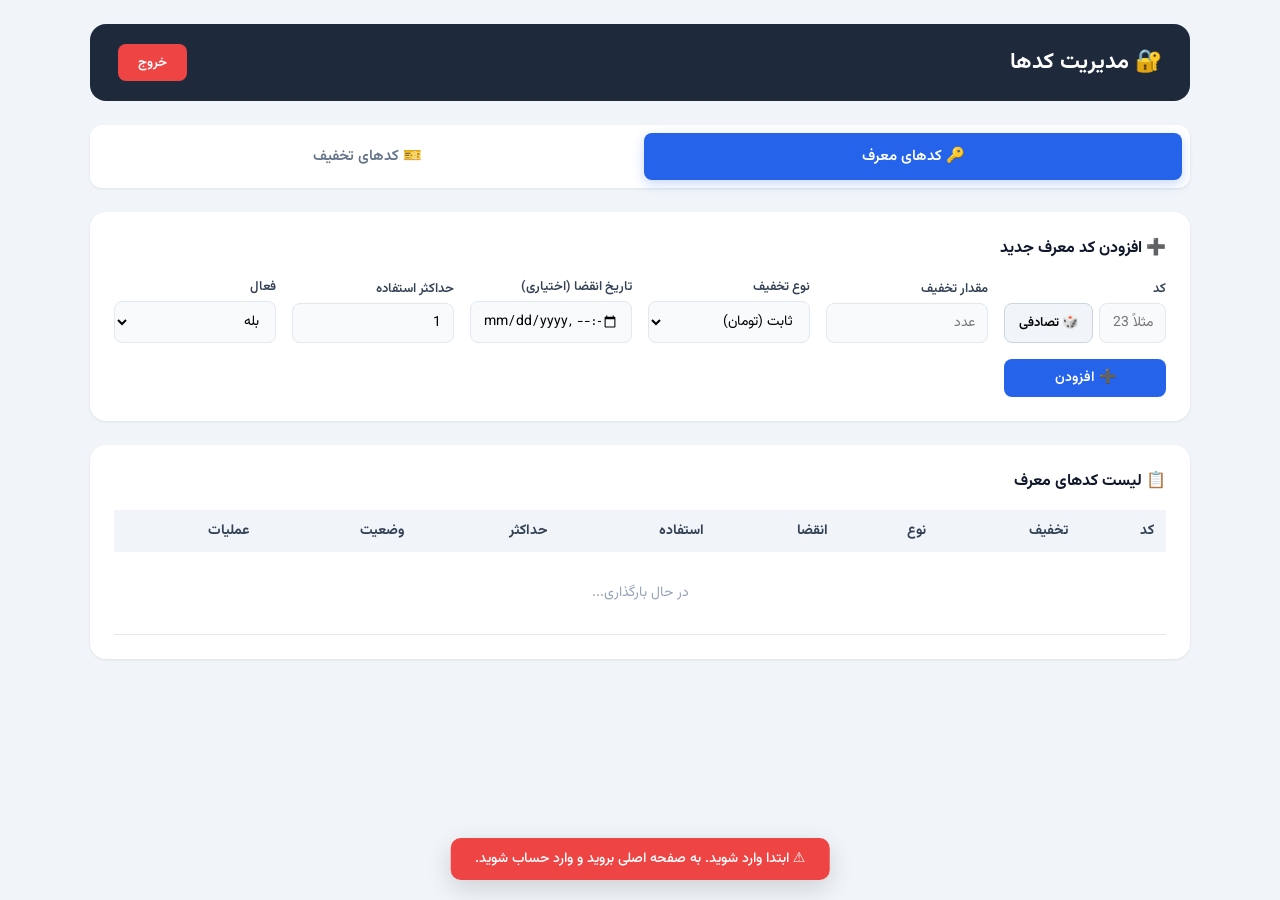
<file: discounts.html>
<!DOCTYPE html>
<html lang="fa" dir="rtl">
<head>
    <meta charset="UTF-8">
    <meta name="viewport" content="width=device-width, initial-scale=1.0">
    <title>مدیریت کدهای تخفیف و معرف</title>
    <link rel="preconnect" href="https://fonts.googleapis.com">
    <link rel="stylesheet" href="https://fonts.googleapis.com/css2?family=Vazirmatn:wght@400;600;700&display=swap">
    <style>
        * { box-sizing: border-box; margin: 0; padding: 0; }
        body {
            font-family: 'Vazirmatn', system-ui, sans-serif;
            background: #f1f5f9;
            color: #0f172a;
            padding: 24px;
            direction: rtl;
        }
        .container { max-width: 1100px; margin: 0 auto; }
        .header {
            background: #1e293b;
            color: white;
            padding: 20px 28px;
            border-radius: 16px;
            margin-bottom: 24px;
            display: flex;
            justify-content: space-between;
            align-items: center;
        }
        .header h1 { font-size: 22px; }
        .logout-btn {
            background: #ef4444;
            border: none;
            color: white;
            padding: 8px 20px;
            border-radius: 8px;
            font-family: inherit;
            font-weight: 600;
            cursor: pointer;
        }
        .logout-btn:hover { background: #dc2626; }

        .tabs {
            display: flex;
            gap: 8px;
            margin-bottom: 24px;
            background: white;
            padding: 8px;
            border-radius: 12px;
            box-shadow: 0 1px 3px rgba(0,0,0,0.08);
        }
        .tab-btn {
            flex: 1;
            padding: 12px;
            border: none;
            border-radius: 8px;
            font-family: inherit;
            font-weight: 600;
            font-size: 15px;
            cursor: pointer;
            background: transparent;
            color: #64748b;
            transition: 0.15s;
        }
        .tab-btn.active {
            background: #2563eb;
            color: white;
            box-shadow: 0 4px 12px rgba(37,99,235,0.25);
        }
        .tab-btn:not(.active):hover { background: #e2e8f0; }

        .panel { display: none; }
        .panel.active { display: block; }

        .card {
            background: white;
            border-radius: 16px;
            padding: 24px;
            box-shadow: 0 1px 3px rgba(0,0,0,0.08);
            margin-bottom: 24px;
        }
        .card-title {
            font-size: 16px;
            font-weight: 700;
            margin-bottom: 16px;
            color: #0f172a;
        }

        .form-row {
            display: grid;
            grid-template-columns: repeat(auto-fit, minmax(150px, 1fr));
            gap: 16px;
            align-items: end;
        }
        .form-group {
            display: flex;
            flex-direction: column;
            gap: 4px;
        }
        .form-group label {
            font-size: 13px;
            font-weight: 600;
            color: #334155;
        }
        .form-group input, .form-group select {
            padding: 8px 12px;
            border: 1.5px solid #e2e8f0;
            border-radius: 8px;
            font-family: inherit;
            font-size: 14px;
            background: #f8fafc;
            transition: 0.15s;
            width: 100%;
        }
        .form-group input:focus, .form-group select:focus {
            border-color: #2563eb;
            outline: none;
            background: white;
            box-shadow: 0 0 0 3px rgba(37,99,235,0.1);
        }

        .code-input-wrapper {
            display: flex;
            gap: 6px;
        }
        .code-input-wrapper input {
            flex: 1;
        }
        .btn-secondary {
            padding: 6px 14px;
            background: #f1f5f9;
            border: 1px solid #cbd5e1;
            border-radius: 8px;
            cursor: pointer;
            font-family: inherit;
            font-weight: 600;
            font-size: 13px;
            white-space: nowrap;
            transition: 0.15s;
        }
        .btn-secondary:hover {
            background: #e2e8f0;
            border-color: #94a3b8;
        }

        .btn-primary {
            padding: 8px 20px;
            background: #2563eb;
            color: white;
            border: none;
            border-radius: 8px;
            font-family: inherit;
            font-weight: 600;
            cursor: pointer;
            transition: 0.15s;
            font-size: 14px;
        }
        .btn-primary:hover { background: #1d4ed8; }
        .btn-danger {
            padding: 6px 14px;
            background: #ef4444;
            color: white;
            border: none;
            border-radius: 6px;
            font-family: inherit;
            font-weight: 600;
            cursor: pointer;
            font-size: 13px;
        }
        .btn-danger:hover { background: #dc2626; }
        .btn-warning {
            padding: 6px 14px;
            background: #f59e0b;
            color: white;
            border: none;
            border-radius: 6px;
            font-family: inherit;
            font-weight: 600;
            cursor: pointer;
            font-size: 13px;
        }
        .btn-warning:hover { background: #d97706; }

        .table-wrap { overflow-x: auto; }
        table {
            width: 100%;
            border-collapse: collapse;
            font-size: 14px;
        }
        th {
            background: #f1f5f9;
            text-align: right;
            padding: 10px 12px;
            font-weight: 700;
            color: #334155;
        }
        td {
            padding: 10px 12px;
            border-bottom: 1px solid #e2e8f0;
        }
        tr:hover td { background: #f8fafc; }
        .badge {
            display: inline-block;
            padding: 2px 10px;
            border-radius: 20px;
            font-size: 12px;
            font-weight: 600;
        }
        .badge-success { background: #dcfce7; color: #166534; }
        .badge-danger { background: #fee2e2; color: #991b1b; }
        .badge-warning { background: #fef3c7; color: #92400e; }

        .empty-row td { text-align: center; color: #94a3b8; padding: 30px 0; }

        .toast-container {
            position: fixed;
            bottom: 20px;
            left: 50%;
            transform: translateX(-50%);
            z-index: 999;
            display: flex;
            flex-direction: column;
            gap: 8px;
            pointer-events: none;
        }
        .toast {
            background: #0f172a;
            color: white;
            padding: 10px 24px;
            border-radius: 10px;
            font-weight: 500;
            font-size: 14px;
            box-shadow: 0 8px 24px rgba(0,0,0,0.15);
            animation: slideUp 0.25s ease;
            pointer-events: auto;
        }
        .toast.success { background: #10b981; }
        .toast.error { background: #ef4444; }
        @keyframes slideUp {
            from { opacity: 0; transform: translateY(10px); }
            to { opacity: 1; transform: translateY(0); }
        }

        /* edit mode highlight */
        .editing td { background: #fef9c3; }
        .inline-edit {
            display: flex;
            gap: 8px;
            flex-wrap: wrap;
            align-items: center;
        }
        .inline-edit input, .inline-edit select {
            padding: 4px 8px;
            border: 1px solid #cbd5e1;
            border-radius: 6px;
            font-family: inherit;
            font-size: 13px;
            width: 90px;
        }
        .inline-edit .btn-primary { font-size: 12px; padding: 4px 12px; }
        .inline-edit .btn-danger { font-size: 12px; padding: 4px 12px; }

        @media (max-width: 700px) {
            .form-row { grid-template-columns: 1fr; }
            .header { flex-direction: column; gap: 12px; align-items: stretch; text-align: center; }
        }
    </style>
</head>
<body>
<div class="container">
    <div class="header">
        <h1>🔐 مدیریت کدها</h1>
        <button class="logout-btn" onclick="logout()">خروج</button>
    </div>

    <div class="tabs">
        <button class="tab-btn active" data-tab="referral" onclick="switchTab('referral')">🔑 کدهای معرف</button>
        <button class="tab-btn" data-tab="discount" onclick="switchTab('discount')">🎫 کدهای تخفیف</button>
    </div>

    <!-- Referral Panel -->
    <div id="panel-referral" class="panel active">
        <div class="card">
            <div class="card-title">➕ افزودن کد معرف جدید</div>
            <form id="referralForm" onsubmit="createCode('referral', event)" class="form-row">
                <div class="form-group">
                    <label>کد</label>
                    <div class="code-input-wrapper">
                        <input type="text" id="refCode" placeholder="مثلاً REF123" required>
                        <button type="button" class="btn-secondary" onclick="generateCode('refCode')">🎲 تصادفی</button>
                    </div>
                </div>
                <div class="form-group">
                    <label>مقدار تخفیف</label>
                    <input type="number" id="refAmount" placeholder="عدد" required>
                </div>
                <div class="form-group">
                    <label>نوع تخفیف</label>
                    <select id="refType">
                        <option value="fixed">ثابت (تومان)</option>
                        <option value="percent">درصد</option>
                    </select>
                </div>
                <div class="form-group">
                    <label>تاریخ انقضا (اختیاری)</label>
                    <input type="datetime-local" id="refExpires">
                </div>
                <div class="form-group">
                    <label>حداکثر استفاده</label>
                    <input type="number" id="refMaxUses" value="1" min="1">
                </div>
                <div class="form-group">
                    <label>فعال</label>
                    <select id="refActive">
                        <option value="1">بله</option>
                        <option value="0">خیر</option>
                    </select>
                </div>
                <div class="form-group">
                    <button type="submit" class="btn-primary">➕ افزودن</button>
                </div>
            </form>
        </div>

        <div class="card">
            <div class="card-title">📋 لیست کدهای معرف</div>
            <div class="table-wrap">
                <table>
                    <thead>
                        <tr>
                            <th>کد</th>
                            <th>تخفیف</th>
                            <th>نوع</th>
                            <th>انقضا</th>
                            <th>استفاده</th>
                            <th>حداکثر</th>
                            <th>وضعیت</th>
                            <th>عملیات</th>
                        </tr>
                    </thead>
                    <tbody id="referralTableBody">
                        <tr class="empty-row"><td colspan="8">در حال بارگذاری...</td></tr>
                    </tbody>
                </table>
            </div>
        </div>
    </div>

    <!-- Discount Panel -->
    <div id="panel-discount" class="panel">
        <div class="card">
            <div class="card-title">➕ افزودن کد تخفیف جدید</div>
            <form id="discountForm" onsubmit="createCode('discount', event)" class="form-row">
                <div class="form-group">
                    <label>کد</label>
                    <div class="code-input-wrapper">
                        <input type="text" id="disCode" placeholder="مثلاً SAVE10" required>
                        <button type="button" class="btn-secondary" onclick="generateCode('disCode')">🎲 تصادفی</button>
                    </div>
                </div>
                <div class="form-group">
                    <label>مقدار تخفیف</label>
                    <input type="number" id="disAmount" placeholder="عدد" required>
                </div>
                <div class="form-group">
                    <label>نوع تخفیف</label>
                    <select id="disType">
                        <option value="fixed">ثابت (تومان)</option>
                        <option value="percent">درصد</option>
                    </select>
                </div>
                <div class="form-group">
                    <label>تاریخ انقضا (اختیاری)</label>
                    <input type="datetime-local" id="disExpires">
                </div>
                <div class="form-group">
                    <label>حداکثر استفاده</label>
                    <input type="number" id="disMaxUses" value="1" min="1">
                </div>
                <div class="form-group">
                    <label>فعال</label>
                    <select id="disActive">
                        <option value="1">بله</option>
                        <option value="0">خیر</option>
                    </select>
                </div>
                <div class="form-group">
                    <button type="submit" class="btn-primary">➕ افزودن</button>
                </div>
            </form>
        </div>

        <div class="card">
            <div class="card-title">📋 لیست کدهای تخفیف</div>
            <div class="table-wrap">
                <table>
                    <thead>
                        <tr>
                            <th>کد</th>
                            <th>تخفیف</th>
                            <th>نوع</th>
                            <th>انقضا</th>
                            <th>استفاده</th>
                            <th>حداکثر</th>
                            <th>وضعیت</th>
                            <th>عملیات</th>
                        </tr>
                    </thead>
                    <tbody id="discountTableBody">
                        <tr class="empty-row"><td colspan="8">در حال بارگذاری...</td></tr>
                    </tbody>
                </table>
            </div>
        </div>
    </div>
</div>

<div class="toast-container" id="toastContainer"></div>

<script>
// ─── CONFIG ──────────────────────────────────────────────────
const API_BASE = window.CAFENET_API_BASE || 'https://cofenet-online.ir';
// const API_BASE = 'http://127.0.0.1:8001';

// ─── TOAST ──────────────────────────────────────────────────
function showToast(msg, type = '') {
    const container = document.getElementById('toastContainer');
    const t = document.createElement('div');
    t.className = 'toast ' + type;
    t.textContent = msg;
    container.appendChild(t);
    setTimeout(() => t.remove(), 3500);
}

// ─── GENERATE RANDOM CODE ──────────────────────────────────
function generateCode(inputId) {
    const length = 6;
    const chars = 'ABCDEFGHIJKLMNOPQRSTUVWXYZ0123456789';
    let result = '';
    for (let i = 0; i < length; i++) {
        result += chars.charAt(Math.floor(Math.random() * chars.length));
    }
    const input = document.getElementById(inputId);
    if (input) {
        input.value = result;
        input.style.borderColor = '#10b981';
        setTimeout(() => input.style.borderColor = '', 800);
    }
}

// ─── API HELPER ─────────────────────────────────────────────
async function apiFetch(path, options = {}) {
    const token = localStorage.getItem('cafenet_token');
    const headers = {
        'Content-Type': 'application/json',
        ...(options.headers || {})
    };
    if (token) headers['Authorization'] = `Bearer ${token}`;
    const res = await fetch(API_BASE + path, { ...options, headers });
    if (!res.ok) {
        let detail = `خطا (${res.status})`;
        try { const j = await res.json(); if (j.detail) detail = j.detail; } catch(e) {}
        const err = new Error(detail);
        err.status = res.status;
        throw err;
    }
    if (res.status === 204) return null;
    return await res.json();
}

// ─── CHECK AUTH ─────────────────────────────────────────────
function checkAuth() {
    const token = localStorage.getItem('cafenet_token');
    if (!token) {
        showToast('⚠️ ابتدا وارد شوید. به صفحه اصلی بروید و وارد حساب شوید.', 'error');
        setTimeout(() => window.location.href = '/', 2000);
        return false;
    }
    return true;
}

// ─── LOGOUT ──────────────────────────────────────────────────
async function logout() {
    try {
        await apiFetch('/api/auth/logout', { method: 'POST' });
    } catch(e) {}
    localStorage.removeItem('cafenet_token');
    localStorage.removeItem('cafenet_user');
    showToast('خارج شدید', '');
    setTimeout(() => window.location.href = '/', 800);
}

// ─── TAB SWITCHING ──────────────────────────────────────────
function switchTab(tab) {
    document.querySelectorAll('.panel').forEach(el => el.classList.remove('active'));
    document.getElementById('panel-' + tab).classList.add('active');
    document.querySelectorAll('.tab-btn').forEach(btn => btn.classList.remove('active'));
    document.querySelector(`.tab-btn[data-tab="${tab}"]`).classList.add('active');
    loadTable(tab);
}

// ─── LOAD TABLE ─────────────────────────────────────────────
async function loadTable(type) {
    const bodyId = type === 'referral' ? 'referralTableBody' : 'discountTableBody';
    const tbody = document.getElementById(bodyId);
    if (!tbody) return;
    tbody.innerHTML = '<tr class="empty-row"><td colspan="8">⏳ در حال بارگذاری...</td></tr>';

    try {
        const data = await apiFetch(`/api/${type}-codes`);
        if (!data || !data.length) {
            tbody.innerHTML = '<tr class="empty-row"><td colspan="8">هیچ کدی یافت نشد.</td></tr>';
            return;
        }
        tbody.innerHTML = data.map(row => {
            const isActive = row.is_active == 1;
            const typeLabel = row.discount_type === 'percent' ? 'درصد' : 'تومان';
            const expires = row.expires_at ? new Date(row.expires_at).toLocaleString('fa-IR') : '—';
            const statusBadge = isActive ? 'badge-success' : 'badge-danger';
            const statusText = isActive ? 'فعال' : 'غیرفعال';
            return `
                <tr id="${type}-row-${row.code}">
                    <td><strong>${escapeHtml(row.code)}</strong></td>
                    <td>${escapeHtml(String(row.discount_amount))}</td>
                    <td>${typeLabel}</td>
                    <td>${expires}</td>
                    <td>${row.used_count || 0}</td>
                    <td>${row.max_uses}</td>
                    <td><span class="badge ${statusBadge}">${statusText}</span></td>
                    <td>
                        <button class="btn-warning" onclick="startEdit('${type}', '${row.code}')">✎</button>
                        <button class="btn-danger" onclick="deleteCode('${type}', '${row.code}')">✕</button>
                    </td>
                </tr>
            `;
        }).join('');
    } catch (e) {
        tbody.innerHTML = `<tr class="empty-row"><td colspan="8">❌ خطا: ${escapeHtml(e.message)}</td></tr>`;
    }
}

// ─── CREATE CODE ────────────────────────────────────────────
async function createCode(type, event) {
    event.preventDefault();
    const prefix = type === 'referral' ? 'ref' : 'dis';
    const code = document.getElementById(prefix + 'Code').value.trim();
    const amount = parseInt(document.getElementById(prefix + 'Amount').value);
    const discount_type = document.getElementById(prefix + 'Type').value;
    const expires = document.getElementById(prefix + 'Expires').value || null;
    const max_uses = parseInt(document.getElementById(prefix + 'MaxUses').value) || 1;
    const is_active = document.getElementById(prefix + 'Active').value === '1';

    if (!code || isNaN(amount) || amount <= 0) {
        showToast('لطفاً کد و مقدار معتبر وارد کنید.', 'error');
        return;
    }

    try {
        await apiFetch(`/api/${type}-codes`, {
            method: 'POST',
            body: JSON.stringify({ code, discount_amount: amount, discount_type, expires_at: expires, max_uses, is_active })
        });
        showToast(`✅ کد ${code} با موفقیت اضافه شد`, 'success');
        // Clear form
        document.getElementById(prefix + 'Code').value = '';
        document.getElementById(prefix + 'Amount').value = '';
        document.getElementById(prefix + 'Expires').value = '';
        document.getElementById(prefix + 'MaxUses').value = '1';
        loadTable(type);
    } catch (e) {
        showToast('⚠️ ' + e.message, 'error');
    }
}

// ─── DELETE CODE ────────────────────────────────────────────
async function deleteCode(type, code) {
    if (!confirm(`آیا از حذف کد "${code}" مطمئن هستید؟`)) return;
    try {
        await apiFetch(`/api/${type}-codes/${encodeURIComponent(code)}`, { method: 'DELETE' });
        showToast(`✅ کد ${code} حذف شد`, 'success');
        loadTable(type);
    } catch (e) {
        showToast('⚠️ ' + e.message, 'error');
    }
}

// ─── EDIT CODE (inline) ─────────────────────────────────────
let editingType = null;
let editingCode = null;

function startEdit(type, code) {
    // Close any previous edit
    if (editingType && editingCode) {
        cancelEdit(editingType, editingCode);
    }
    editingType = type;
    editingCode = code;

    const tbody = document.getElementById(type === 'referral' ? 'referralTableBody' : 'discountTableBody');
    const row = document.getElementById(`${type}-row-${code}`);
    if (!row) return;

    const cells = row.querySelectorAll('td');
    const currentDiscount = cells[1].textContent.trim();
    const currentType = cells[2].textContent.trim();
    const currentExpires = cells[3].textContent.trim() !== '—' ? cells[3].textContent.trim() : '';
    const currentMaxUses = cells[5].textContent.trim();
    const currentStatus = cells[6].textContent.trim();

    const discountTypeOptions = `
        <option value="fixed" ${currentType === 'تومان' ? 'selected' : ''}>تومان</option>
        <option value="percent" ${currentType === 'درصد' ? 'selected' : ''}>درصد</option>
    `;
    const statusOptions = `
        <option value="1" ${currentStatus === 'فعال' ? 'selected' : ''}>فعال</option>
        <option value="0" ${currentStatus === 'غیرفعال' ? 'selected' : ''}>غیرفعال</option>
    `;

    const editHTML = `
        <div class="inline-edit">
            <input type="number" id="editAmount" value="${escapeHtml(currentDiscount)}" style="width:70px;">
            <select id="editType">${discountTypeOptions}</select>
            <input type="datetime-local" id="editExpires" value="${convertToLocalDatetime(currentExpires)}" style="width:150px;">
            <input type="number" id="editMaxUses" value="${escapeHtml(currentMaxUses)}" style="width:60px;" min="1">
            <select id="editActive">${statusOptions}</select>
            <button class="btn-primary" onclick="saveEdit()">✔</button>
            <button class="btn-danger" onclick="cancelEdit('${type}','${code}')">✕</button>
        </div>
    `;
    cells[7].innerHTML = editHTML;
    row.classList.add('editing');
}

function convertToLocalDatetime(dateStr) {
    if (!dateStr || dateStr === '—') return '';
    try {
        const d = new Date(dateStr);
        if (isNaN(d)) return '';
        return d.toISOString().slice(0, 16);
    } catch { return ''; }
}

async function saveEdit() {
    const type = editingType;
    const code = editingCode;
    if (!type || !code) return;

    const amount = parseInt(document.getElementById('editAmount').value);
    const discount_type = document.getElementById('editType').value;
    const expires = document.getElementById('editExpires').value || null;
    const max_uses = parseInt(document.getElementById('editMaxUses').value) || 1;
    const is_active = document.getElementById('editActive').value === '1';

    if (isNaN(amount) || amount <= 0) {
        showToast('مقدار تخفیف معتبر وارد کنید.', 'error');
        return;
    }

    try {
        await apiFetch(`/api/${type}-codes/${encodeURIComponent(code)}`, {
            method: 'PUT',
            body: JSON.stringify({ discount_amount: amount, discount_type, expires_at: expires, max_uses, is_active })
        });
        showToast(`✅ کد ${code} به‌روزرسانی شد`, 'success');
        cancelEdit(type, code);
        loadTable(type);
    } catch (e) {
        showToast('⚠️ ' + e.message, 'error');
    }
}

function cancelEdit(type, code) {
    const row = document.getElementById(`${type}-row-${code}`);
    if (row) {
        row.classList.remove('editing');
        loadTable(type);
    }
    editingType = null;
    editingCode = null;
}

// ─── HELPERS ─────────────────────────────────────────────────
function escapeHtml(s) {
    return String(s).replace(/[&<>"']/g, c => ({ '&':'&amp;','<':'&lt;','>':'&gt;','"':'&quot;',"'":'&#39;' }[c]));
}

// ─── INIT ────────────────────────────────────────────────────
if (checkAuth()) {
    loadTable('referral');
    // load discount table on tab switch
    document.querySelectorAll('.tab-btn').forEach(btn => {
        btn.addEventListener('click', function() {
            const tab = this.dataset.tab;
            switchTab(tab);
        });
    });
}
</script>
</body>
</html>
</file>
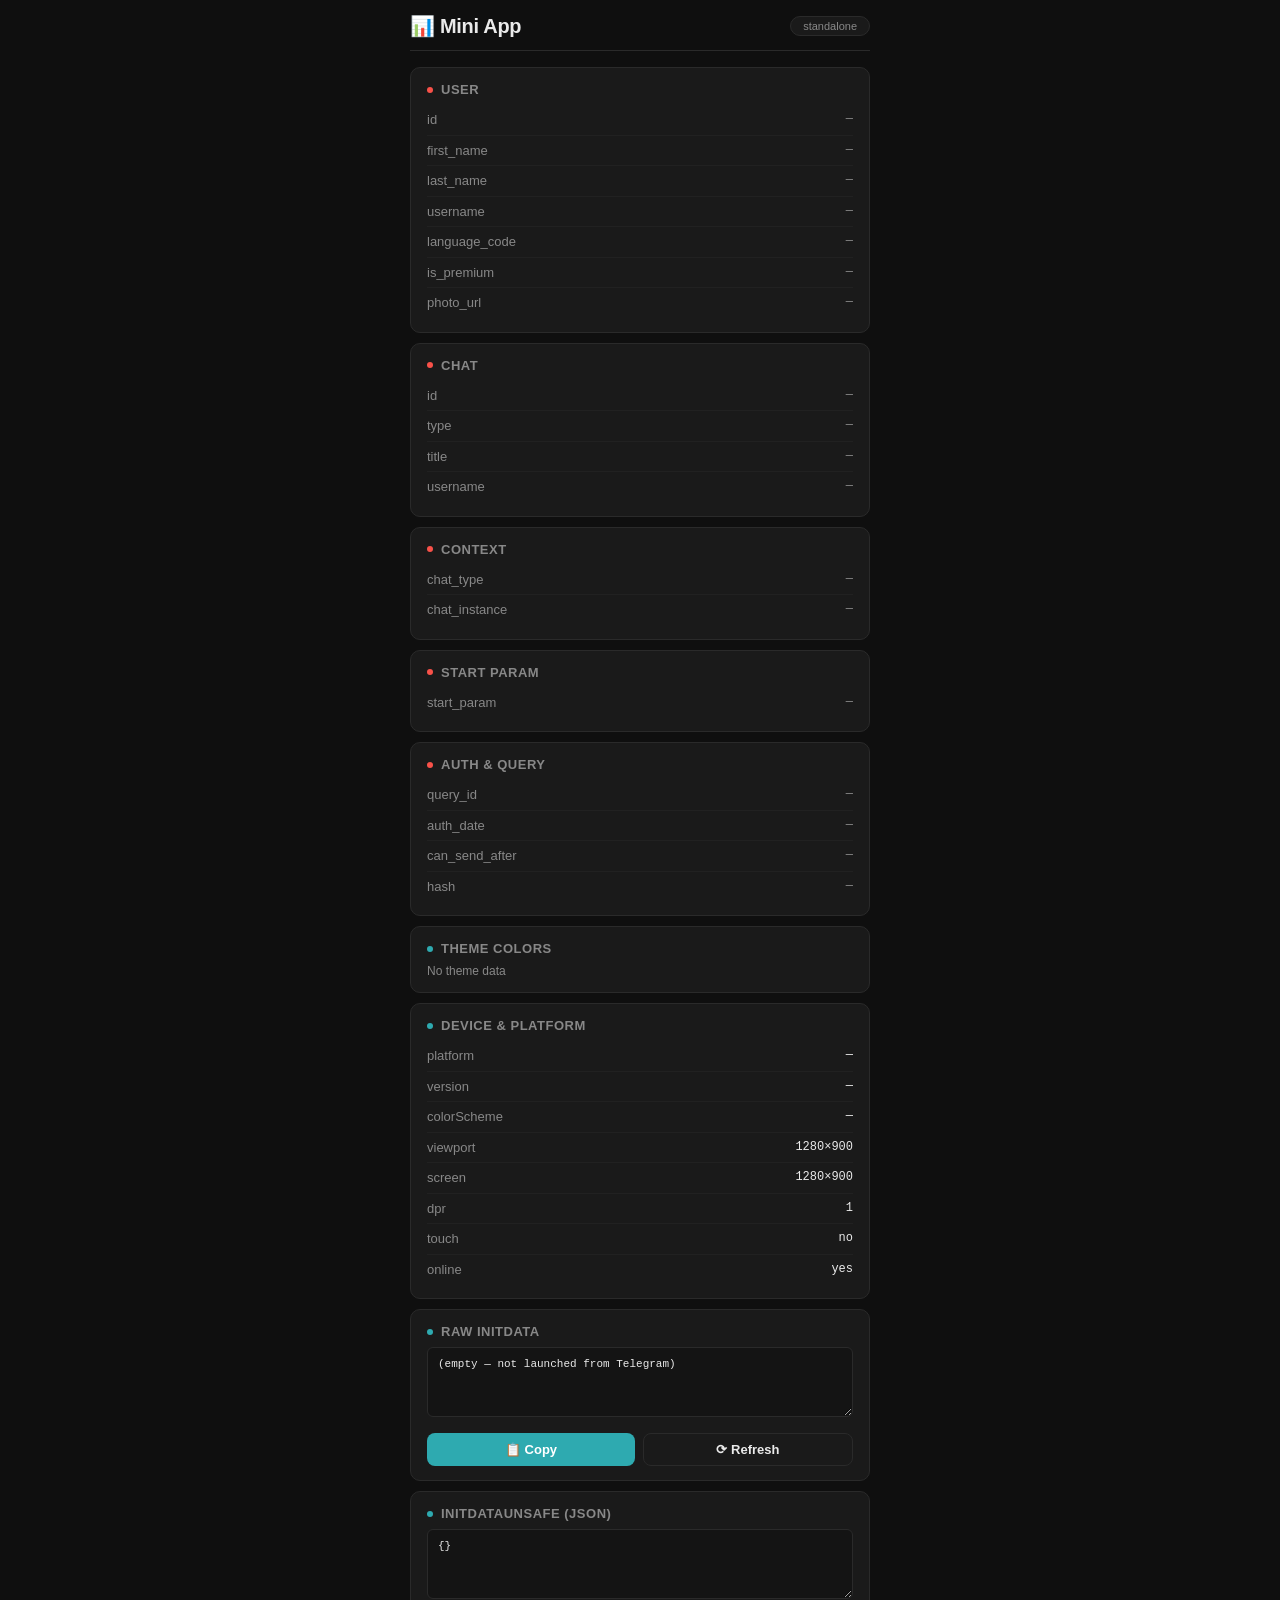
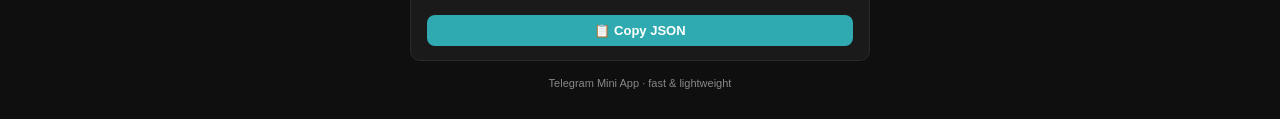
<file: tg.html>
<!DOCTYPE html>
<html lang="en">
<head>
    <meta charset="UTF-8" />
    <meta name="viewport" content="width=device-width, initial-scale=1.0, maximum-scale=1.0, user-scalable=no" />
    <title>Telegram Mini App — Quick Info</title>

    <!-- Telegram WebApp SDK -->
    <script src="https://telegram.org/js/telegram-web-app.js?56">
    </script>

    <style>
        /* ── Base ── */
        * {
            margin: 0;
            padding: 0;
            box-sizing: border-box;
        }

        :root {
            --bg: #0f0f0f;
            --bg-card: #1a1a1a;
            --text: #eaeaea;
            --text-dim: #888;
            --border: #2a2a2a;
            --accent: #2eaab0;
            --radius: 10px;
            --font: -apple-system, BlinkMacSystemFont, "Segoe UI", Roboto, sans-serif;
        }

        body {
            font-family: var(--font);
            background: var(--bg);
            color: var(--text);
            min-height: 100vh;
            padding: 14px 14px 30px;
            transition: background 0.15s, color 0.15s;
        }

        /* Telegram dark mode support – just use the same dark palette */
        body.tg-dark {
            --bg: #0f0f0f;
            --bg-card: #1a1a1a;
            --text: #eaeaea;
            --text-dim: #888;
            --border: #2a2a2a;
        }

        /* ── Layout ── */
        .app {
            max-width: 460px;
            margin: 0 auto;
        }

        /* ── Header ── */
        .header {
            display: flex;
            align-items: center;
            justify-content: space-between;
            padding-bottom: 12px;
            border-bottom: 1px solid var(--border);
            margin-bottom: 16px;
        }

        .header h1 {
            font-size: 20px;
            font-weight: 700;
            letter-spacing: -0.3px;
        }

        .header .version {
            font-size: 11px;
            color: var(--text-dim);
            background: var(--bg-card);
            padding: 3px 12px;
            border-radius: 100px;
            border: 1px solid var(--border);
        }

        /* ── Cards ── */
        .card {
            background: var(--bg-card);
            border-radius: var(--radius);
            padding: 14px 16px;
            margin-bottom: 10px;
            border: 1px solid var(--border);
            transition: background 0.1s;
        }

        .card-title {
            font-size: 13px;
            font-weight: 600;
            text-transform: uppercase;
            letter-spacing: 0.5px;
            color: var(--text-dim);
            margin-bottom: 8px;
            display: flex;
            align-items: center;
            gap: 8px;
        }

        .card-title .dot {
            display: inline-block;
            width: 6px;
            height: 6px;
            border-radius: 50%;
            background: var(--accent);
        }

        .card-title .dot.empty {
            background: #f85149;
        }

        .row {
            display: flex;
            justify-content: space-between;
            padding: 5px 0;
            font-size: 13px;
            line-height: 1.5;
            border-bottom: 1px solid #ffffff08;
        }

        .row:last-child {
            border-bottom: none;
        }

        .row .key {
            color: var(--text-dim);
            font-weight: 500;
            flex-shrink: 0;
            margin-right: 12px;
        }

        .row .value {
            text-align: right;
            word-break: break-all;
            font-family: "SF Mono", "Fira Code", monospace;
            font-size: 12px;
            max-width: 65%;
        }

        .row .value.muted {
            color: var(--text-dim);
            font-style: italic;
        }

        /* ── Theme swatches (compact) ── */
        .theme-strip {
            display: flex;
            flex-wrap: wrap;
            gap: 6px;
            margin-top: 4px;
        }

        .theme-strip .swatch {
            display: flex;
            align-items: center;
            gap: 5px;
            background: #00000030;
            padding: 3px 8px 3px 5px;
            border-radius: 6px;
            font-size: 10px;
            font-family: monospace;
            border: 1px solid #ffffff15;
        }

        .theme-strip .swatch .color-box {
            width: 16px;
            height: 16px;
            border-radius: 4px;
            border: 1px solid #ffffff20;
            flex-shrink: 0;
        }

        /* ── Copy / actions ── */
        .action-bar {
            display: flex;
            gap: 8px;
            margin-top: 12px;
            flex-wrap: wrap;
        }

        .btn {
            padding: 8px 16px;
            border: none;
            border-radius: 8px;
            font-size: 13px;
            font-weight: 600;
            cursor: pointer;
            background: var(--accent);
            color: #fff;
            transition: opacity 0.15s, transform 0.1s;
            touch-action: manipulation;
            flex: 1;
            min-width: 80px;
            text-align: center;
        }

        .btn:active {
            transform: scale(0.96);
            opacity: 0.8;
        }

        .btn-secondary {
            background: var(--bg-card);
            color: var(--text);
            border: 1px solid var(--border);
        }

        /* ── Raw data ── */
        .raw-box {
            margin-top: 6px;
        }

        .raw-box textarea {
            width: 100%;
            min-height: 70px;
            background: #00000040;
            border: 1px solid var(--border);
            border-radius: 6px;
            color: var(--text);
            font-family: "SF Mono", "Fira Code", monospace;
            font-size: 11px;
            padding: 10px;
            resize: vertical;
            white-space: pre-wrap;
            word-break: break-all;
        }

        /* ── Toast ── */
        .toast {
            position: fixed;
            bottom: 24px;
            left: 50%;
            transform: translateX(-50%) translateY(80px);
            background: var(--accent);
            color: #fff;
            padding: 8px 22px;
            border-radius: 10px;
            font-size: 14px;
            font-weight: 600;
            opacity: 0;
            transition: opacity 0.25s, transform 0.25s;
            pointer-events: none;
            z-index: 999;
        }

        .toast.show {
            opacity: 1;
            transform: translateX(-50%) translateY(0);
        }

        /* ── Responsive ── */
        @media (max-width: 400px) {
            .row {
                font-size: 12px;
                flex-wrap: wrap;
            }
            .row .value {
                max-width: 100%;
                text-align: left;
                margin-top: 1px;
            }
            .theme-strip .swatch {
                font-size: 9px;
                padding: 2px 6px 2px 4px;
            }
            .btn {
                font-size: 12px;
                padding: 8px 12px;
            }
        }
    </style>
</head>
<body>

    <!-- ─── APP ─── -->
    <div class="app" id="app">

        <!-- Header -->
        <header class="header">
            <h1>📊 Mini App</h1>
            <span class="version" id="tgVersion">v6.0</span>
        </header>

        <!-- ── User ── -->
        <div class="card" id="userCard">
            <div class="card-title"><span class="dot" id="userDot"></span> User</div>
            <div id="userRows"></div>
        </div>

        <!-- ── Chat ── -->
        <div class="card" id="chatCard">
            <div class="card-title"><span class="dot" id="chatDot"></span> Chat</div>
            <div id="chatRows"></div>
        </div>

        <!-- ── Chat Type & Instance ── -->
        <div class="card" id="metaCard">
            <div class="card-title"><span class="dot" id="metaDot"></span> Context</div>
            <div id="metaRows"></div>
        </div>

        <!-- ── Start Param ── -->
        <div class="card" id="startCard">
            <div class="card-title"><span class="dot" id="startDot"></span> Start Param</div>
            <div id="startRows"></div>
        </div>

        <!-- ── Auth / Query ── -->
        <div class="card" id="authCard">
            <div class="card-title"><span class="dot" id="authDot"></span> Auth &amp; Query</div>
            <div id="authRows"></div>
        </div>

        <!-- ── Theme ── -->
        <div class="card" id="themeCard">
            <div class="card-title"><span class="dot"></span> Theme Colors</div>
            <div id="themeStrip" class="theme-strip"></div>
        </div>

        <!-- ── Device & Platform ── -->
        <div class="card" id="deviceCard">
            <div class="card-title"><span class="dot"></span> Device &amp; Platform</div>
            <div id="deviceRows"></div>
        </div>

        <!-- ── Raw initData ── -->
        <div class="card">
            <div class="card-title"><span class="dot"></span> Raw initData</div>
            <div class="raw-box">
                <textarea id="rawInitData" readonly></textarea>
            </div>
            <div class="action-bar">
                <button class="btn" id="copyInitBtn">📋 Copy</button>
                <button class="btn btn-secondary" id="refreshBtn">⟳ Refresh</button>
            </div>
        </div>

        <!-- ── JSON dump ── -->
        <div class="card">
            <div class="card-title"><span class="dot"></span> initDataUnsafe (JSON)</div>
            <div class="raw-box">
                <textarea id="jsonDump" readonly></textarea>
            </div>
            <div class="action-bar">
                <button class="btn" id="copyJsonBtn">📋 Copy JSON</button>
            </div>
        </div>

        <!-- Footer -->
        <div style="text-align:center;margin-top:16px;font-size:11px;color:var(--text-dim);">
            Telegram Mini App · fast &amp; lightweight
        </div>
    </div>

    <!-- ─── TOAST ─── -->
    <div class="toast" id="toast">✓ Copied</div>

    <!-- ─── SCRIPT ─── -->
    <script>
        (function() {
            'use strict';

            const tg = window.Telegram?.WebApp;

            // ── Expand ──
            if (tg) {
                tg.ready();
                tg.expand();

                // Dark mode
                if (tg.colorScheme === 'dark') {
                    document.body.classList.add('tg-dark');
                }
                tg.onEvent('themeChanged', function() {
                    const isDark = tg.colorScheme === 'dark';
                    document.body.classList.toggle('tg-dark', isDark);
                });

                // Version
                document.getElementById('tgVersion').textContent = 'v' + (tg.version || '6.0');
            } else {
                document.getElementById('tgVersion').textContent = 'standalone';
            }

            // ── Helpers ──
            function escapeHtml(s) {
                if (s === undefined || s === null) return '—';
                const d = document.createElement('div');
                d.textContent = String(s);
                return d.innerHTML;
            }

            function valOrDash(v) {
                return v !== undefined && v !== null && v !== '' ? escapeHtml(v) :
                    '<span class="muted">—</span>';
            }

            function renderRows(containerId, obj, fields) {
                const container = document.getElementById(containerId);
                let html = '';
                for (const [label, key] of fields) {
                    const raw = typeof key === 'function' ? key() : obj?.[key];
                    const display = raw !== undefined && raw !== null && raw !== '' ? raw : null;
                    const cls = display === null ? ' muted' : '';
                    html += `<div class="row">
                                <span class="key">${label}</span>
                                <span class="value${cls}">${display !== null ? escapeHtml(display) : '—'}</span>
                            </div>`;
                }
                container.innerHTML = html;
            }

            function setDot(id, hasData) {
                const dot = document.getElementById(id);
                if (dot) {
                    dot.className = 'dot' + (hasData ? '' : ' empty');
                }
            }

            // ── Data ──
            const unsafe = tg?.initDataUnsafe || {};
            const user = unsafe.user || null;
            const chat = unsafe.chat || null;

            // ── Render User ──
            setDot('userDot', !!user);
            renderRows('userRows', user, [
                ['id', 'id'],
                ['first_name', 'first_name'],
                ['last_name', 'last_name'],
                ['username', 'username'],
                ['language_code', 'language_code'],
                ['is_premium', 'is_premium'],
                ['photo_url', 'photo_url'],
            ]);

            // ── Render Chat ──
            setDot('chatDot', !!chat);
            renderRows('chatRows', chat, [
                ['id', 'id'],
                ['type', 'type'],
                ['title', 'title'],
                ['username', 'username'],
            ]);

            // ── Context (chat_type + chat_instance) ──
            const hasMeta = !!(unsafe.chat_type || unsafe.chat_instance);
            setDot('metaDot', hasMeta);
            renderRows('metaRows', unsafe, [
                ['chat_type', 'chat_type'],
                ['chat_instance', 'chat_instance'],
            ]);

            // ── Start Param ──
            const hasStart = !!unsafe.start_param;
            setDot('startDot', hasStart);
            renderRows('startRows', unsafe, [
                ['start_param', 'start_param'],
            ]);

            // ── Auth / Query ──
            const hasAuth = !!(unsafe.query_id || unsafe.auth_date || unsafe.hash);
            setDot('authDot', hasAuth);
            renderRows('authRows', unsafe, [
                ['query_id', 'query_id'],
                ['auth_date', function() {
                    const d = unsafe.auth_date;
                    if (!d) return null;
                    return new Date(d * 1000).toLocaleString();
                }],
                ['can_send_after', 'can_send_after'],
                ['hash', function() {
                    const h = unsafe.hash;
                    return h ? h.substring(0, 16) + '…' : null;
                }],
            ]);

            // ── Theme Colors (compact strip) ──
            const theme = tg?.themeParams || {};
            const themeKeys = [
                ['bg_color', 'BG'],
                ['text_color', 'Text'],
                ['hint_color', 'Hint'],
                ['link_color', 'Link'],
                ['button_color', 'Btn'],
                ['button_text_color', 'BtnTxt'],
                ['secondary_bg_color', 'SecBG'],
                ['header_bg_color', 'Header'],
                ['accent_text_color', 'Accent'],
                ['section_bg_color', 'SecBG2'],
                ['destructive_text_color', 'Destr'],
                ['bottom_bar_bg_color', 'Bottom'],
            ];
            const strip = document.getElementById('themeStrip');
            let stripHtml = '';
            for (const [key, label] of themeKeys) {
                const val = theme[key];
                if (val) {
                    const hex = '#' + val;
                    stripHtml += `<div class="swatch">
                                    <span class="color-box" style="background:${hex};"></span>
                                    ${label} ${hex}
                                </div>`;
                }
            }
            strip.innerHTML = stripHtml || '<span style="color:var(--text-dim);font-size:12px;">No theme data</span>';

            // ── Device & Platform ──
            renderRows('deviceRows', null, [
                ['platform', function() { return tg?.platform || '—'; }],
                ['version', function() { return tg?.version || '—'; }],
                ['colorScheme', function() { return tg?.colorScheme || '—'; }],
                ['viewport', function() { return `${window.innerWidth}×${window.innerHeight}`; }],
                ['screen', function() { return `${screen.width}×${screen.height}`; }],
                ['dpr', function() { return window.devicePixelRatio; }],
                ['touch', function() { return 'ontouchstart' in window ? 'yes' : 'no'; }],
                ['online', function() { return navigator.onLine ? 'yes' : 'no'; }],
            ]);

            // ── Raw initData ──
            const rawEl = document.getElementById('rawInitData');
            rawEl.value = tg?.initData || '(empty — not launched from Telegram)';

            // ── JSON dump ──
            const jsonEl = document.getElementById('jsonDump');
            jsonEl.value = JSON.stringify(unsafe, null, 2);

            // ── Copy buttons ──
            function showToast(msg) {
                const t = document.getElementById('toast');
                t.textContent = msg || '✓ Copied';
                t.classList.add('show');
                clearTimeout(t._hide);
                t._hide = setTimeout(function() { t.classList.remove('show'); }, 1600);
            }

            document.getElementById('copyInitBtn').addEventListener('click', function() {
                rawEl.select();
                document.execCommand('copy');
                showToast('📋 initData copied');
                if (tg?.HapticFeedback) tg.HapticFeedback.impactOccurred('light');
            });

            document.getElementById('copyJsonBtn').addEventListener('click', function() {
                jsonEl.select();
                document.execCommand('copy');
                showToast('📋 JSON copied');
                if (tg?.HapticFeedback) tg.HapticFeedback.impactOccurred('light');
            });

            // ── Refresh ──
            document.getElementById('refreshBtn').addEventListener('click', function() {
                location.reload();
            });

            // ── Keyboard shortcut: Cmd+R / Ctrl+R to refresh ──
            document.addEventListener('keydown', function(e) {
                if ((e.metaKey || e.ctrlKey) && e.key === 'r') {
                    e.preventDefault();
                    location.reload();
                }
            });

            console.log('✅ Telegram Mini App — Quick Info ready');
        })();
    </script>

</body>
</html>
</file>
